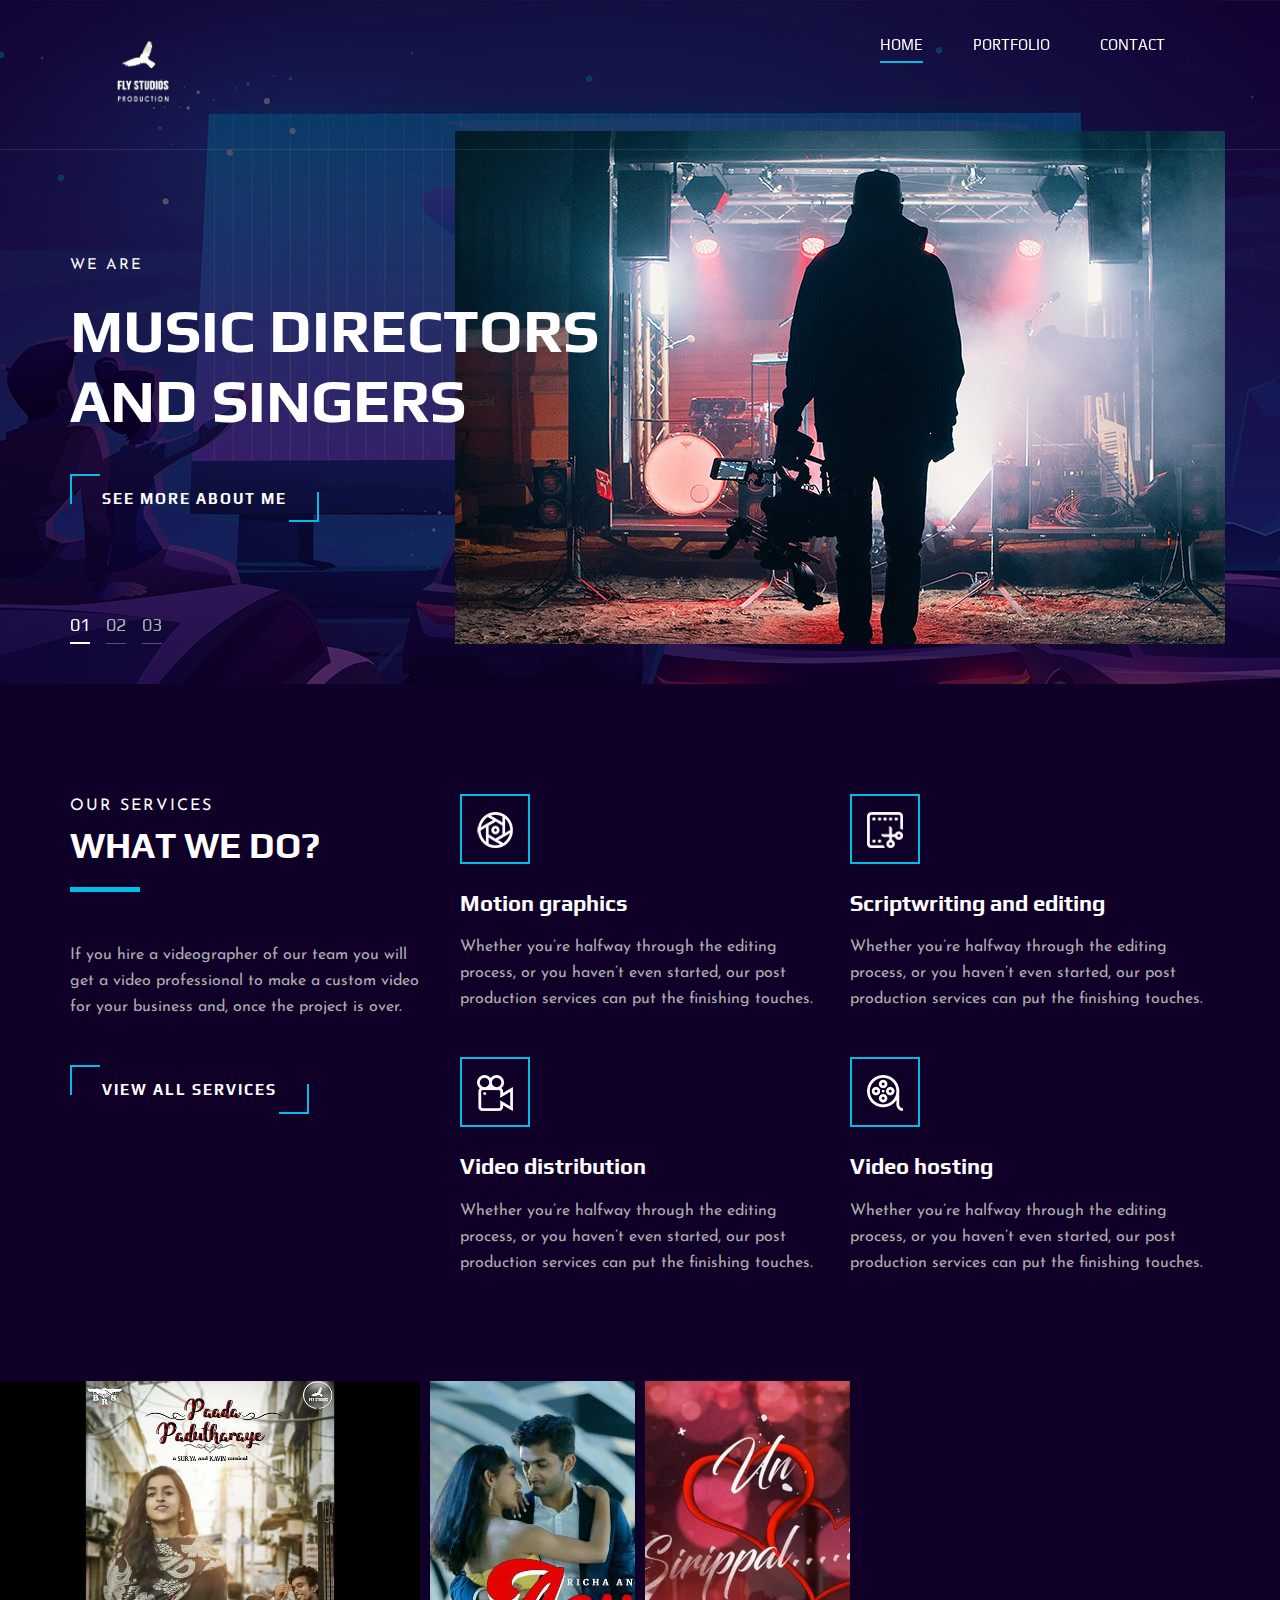
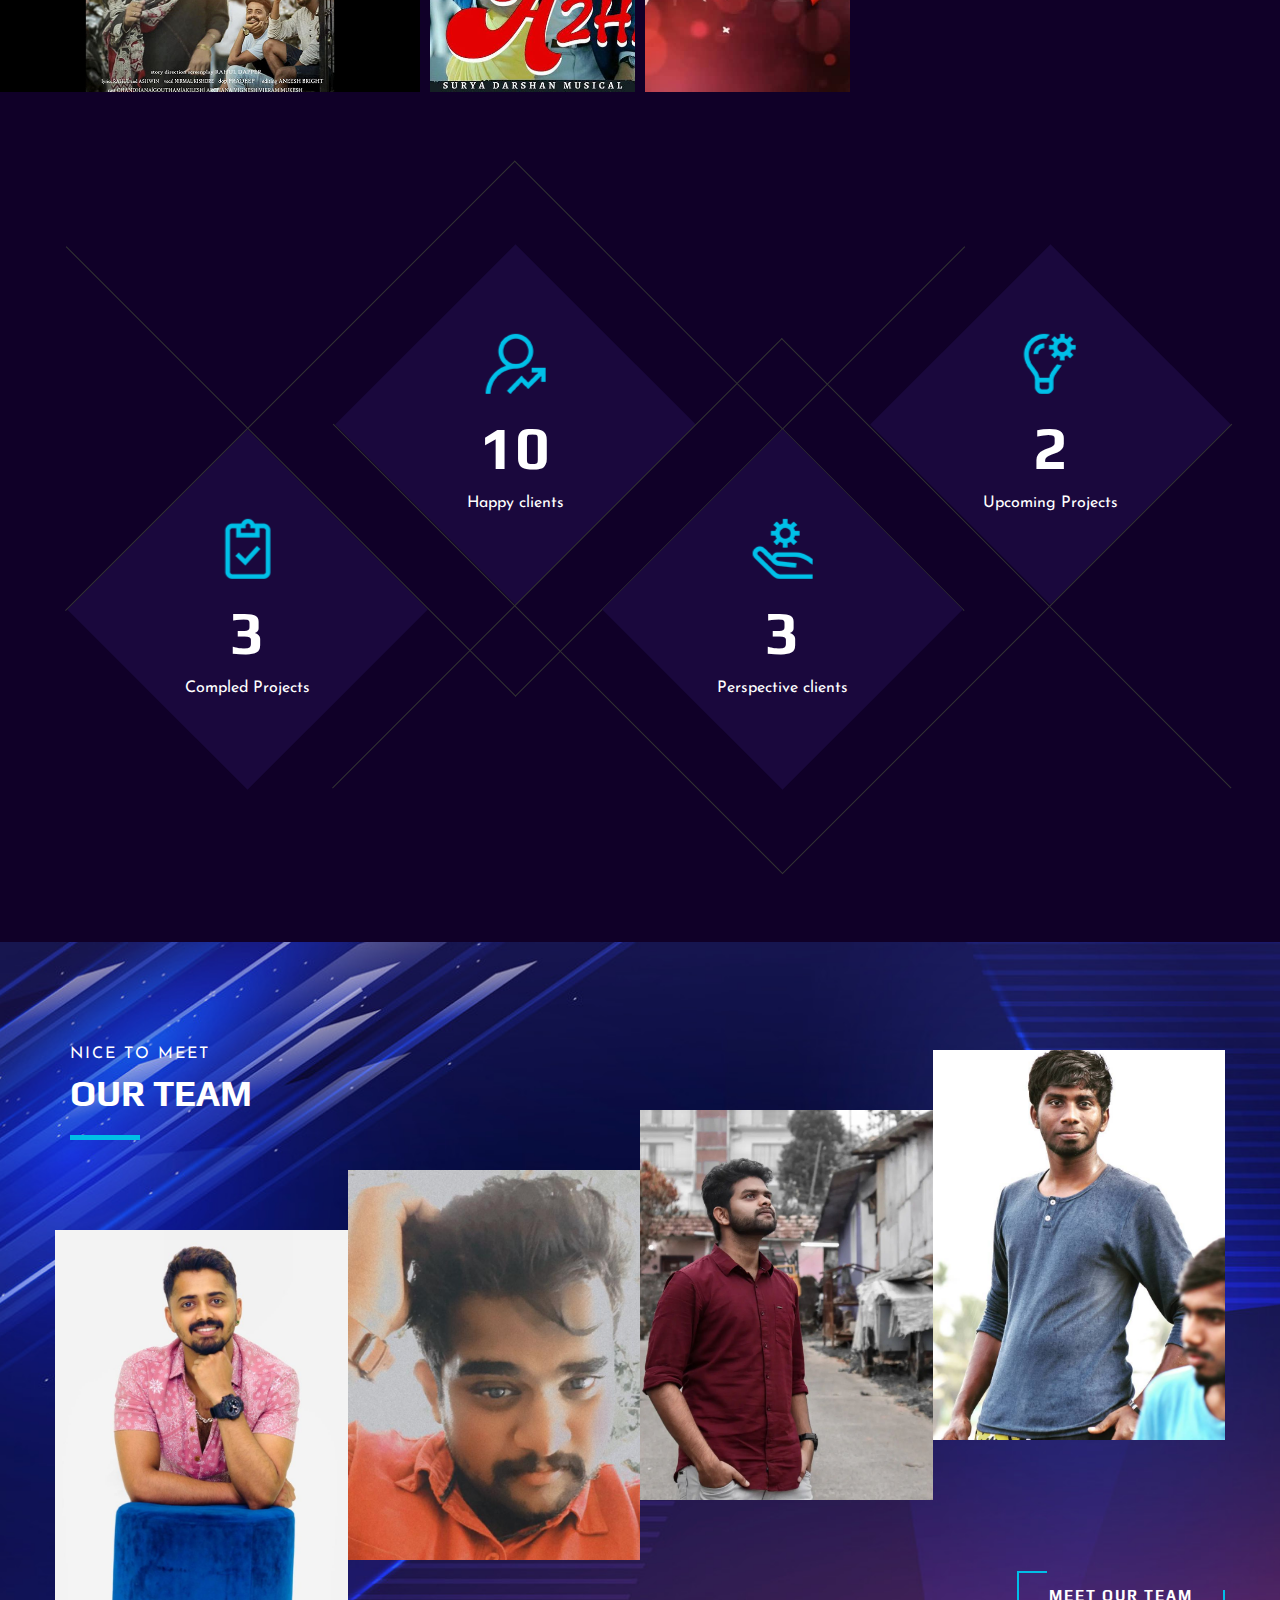
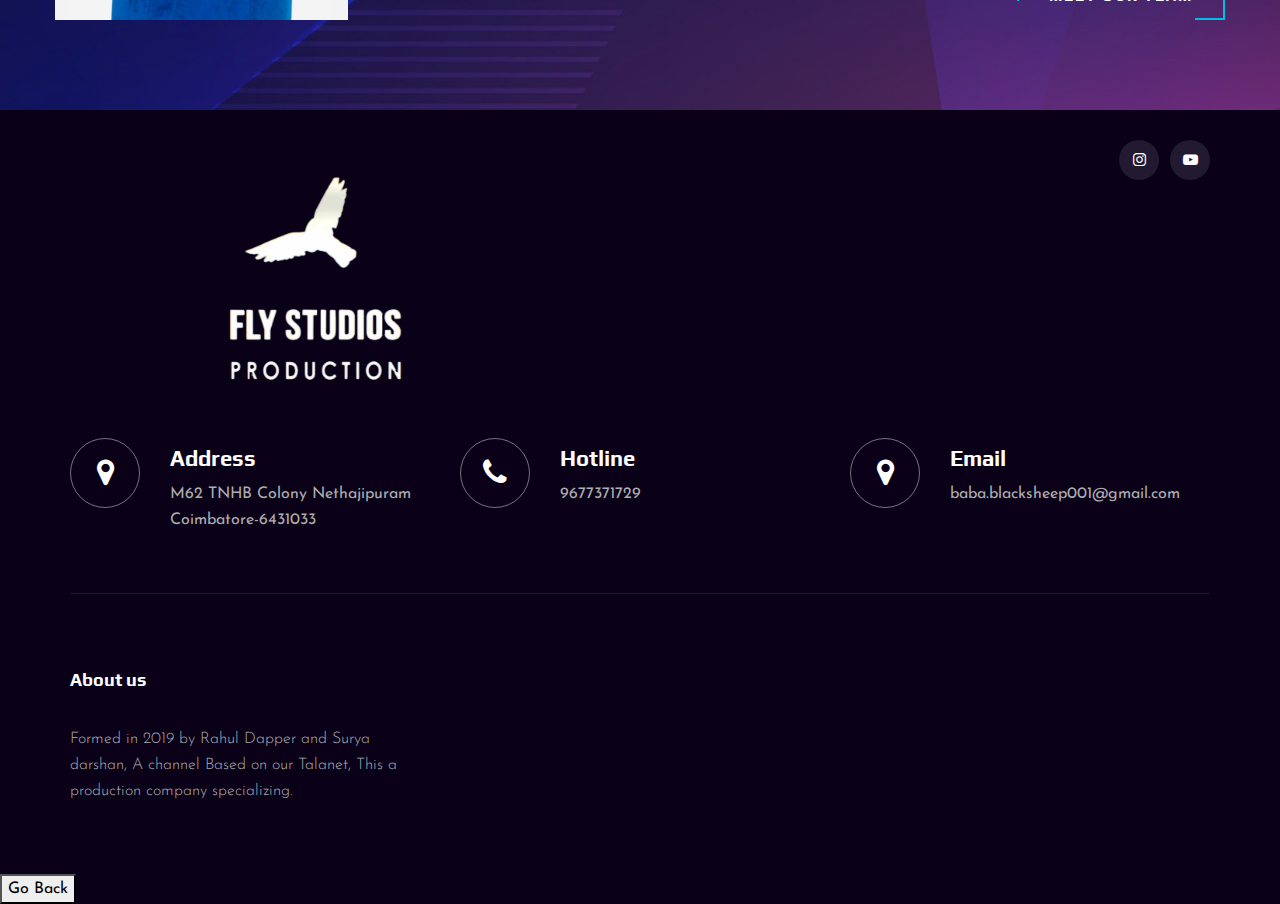
<file: project/Flystuidos-webpage2/index.html>
<!DOCTYPE html>
<html lang="zxx">

<head>
    <meta charset="UTF-8">
    <meta name="description" content="Videograph Template">
    <meta name="keywords" content="Videograph, unica, creative, html">
    <meta name="viewport" content="width=device-width, initial-scale=1.0">
    <meta http-equiv="X-UA-Compatible" content="ie=edge">
    <title>flystudios__ Profile</title>
    <link href="https://fonts.googleapis.com/css2?family=Play:wght@400;700&display=swap" rel="stylesheet">
    <link href="https://fonts.googleapis.com/css2?family=Josefin+Sans:wght@300;400;500;600;700&display=swap"
        rel="stylesheet">
    <link rel="stylesheet" href="css/bootstrap.min.css" type="text/css">
    <link rel="stylesheet" href="css/font-awesome.min.css" type="text/css">
    <link rel="stylesheet" href="css/elegant-icons.css" type="text/css">
    <link rel="stylesheet" href="css/owl.carousel.min.css" type="text/css">
    <link rel="stylesheet" href="css/magnific-popup.css" type="text/css">
    <link rel="stylesheet" href="css/slicknav.min.css" type="text/css">
    <link rel="stylesheet" href="css/style.css" type="text/css">
</head>
<body>
    <div id="preloder">
        <div class="loader"></div>
    </div>
    <header class="header">
        <div class="container">
            <div class="row">
                <div class="col-lg-2">
                    <div class="header__logo">
                        <a href="./index.html"><img src="img/logo.png" alt=""></a>
                    </div>
                </div>
                <div class="col-lg-10">
                    <div class="header__nav__option">
                        <nav class="header__nav__menu mobile-menu">
                            <ul>
                                <li class="active"><a href="./index.html">Home</a></li>
                                <li><a href="./portfolio.html">Portfolio</a></li>    
                                <li><a href="./contact.html">Contact</a></li>
                            </ul>
                        </nav>
                    </div>
                </div>
            </div>
            <div id="mobile-menu-wrap"></div>
        </div>
    </header>
    <section class="hero">
        <div class="hero__slider owl-carousel">
            <div class="hero__item set-bg" data-setbg="img/hero/hero-1.jpg">
                <div class="container">
                    <div class="row">
                        <div class="col-lg-6">
                            <div class="hero__text">
                                <span>We ARE</span>
                                <h2> Music Directors and Singers</h2>
                                <a href="#" class="primary-btn">See more about me</a>
                            </div>
                        </div>
                    </div>
                </div>
            </div>
            <div class="hero__item set-bg" data-setbg="img/hero/hero-1.jpg">
                <div class="container">
                    <div class="row">
                        <div class="col-lg-6">
                            <div class="hero__text">
                                <span>We Have</span>
                                <h2>Directors</h2>
                                <a href="#" class="primary-btn">See more about us</a>
                            </div>
                        </div>
                    </div>
                </div>
            </div>
            <div class="hero__item set-bg" data-setbg="img/hero/hero-1.jpg">
                <div class="container">
                    <div class="row">
                        <div class="col-lg-6">
                            <div class="hero__text">
                                <span>We Have</span>
                                <h2>Video Editors And Colorists</h2>
                                <a href="#" class="primary-btn">See more about us</a>
                            </div>
                        </div>
                    </div>
                </div>
            </div>
        </div>
    </section>
    <section class="services spad">
        <div class="container">
            <div class="row">
                <div class="col-lg-4">
                    <div class="services__title">
                        <div class="section-title">
                            <span>Our services</span>
                            <h2>What We do?</h2>
                        </div>
                        <p>If you hire a videographer of our team you will get a video professional to make a custom
                            video for your business and, once the project is over.</p>
                        <a href="#" class="primary-btn">View all services</a>
                    </div>
                </div>
                <div class="col-lg-8">
                    <div class="row">
                        <div class="col-lg-6 col-md-6 col-sm-6">
                            <div class="services__item">
                                <div class="services__item__icon">
                                    <img src="img/icons/si-1.png" alt="">
                                </div>
                                <h4>Motion graphics</h4>
                                <p>Whether you’re halfway through the editing process, or you haven’t even started, our
                                    post production services can put the finishing touches.</p>
                            </div>
                        </div>
                        <div class="col-lg-6 col-md-6 col-sm-6">
                            <div class="services__item">
                                <div class="services__item__icon">
                                    <img src="img/icons/si-2.png" alt="">
                                </div>
                                <h4>Scriptwriting and editing</h4>
                                <p>Whether you’re halfway through the editing process, or you haven’t even started, our
                                    post production services can put the finishing touches.</p>
                            </div>
                        </div>
                        <div class="col-lg-6 col-md-6 col-sm-6">
                            <div class="services__item">
                                <div class="services__item__icon">
                                    <img src="img/icons/si-3.png" alt="">
                                </div>
                                <h4>Video distribution</h4>
                                <p>Whether you’re halfway through the editing process, or you haven’t even started, our
                                    post production services can put the finishing touches.</p>
                            </div>
                        </div>
                        <div class="col-lg-6 col-md-6 col-sm-6">
                            <div class="services__item">
                                <div class="services__item__icon">
                                    <img src="img/icons/si-4.png" alt="">
                                </div>
                                <h4>Video hosting</h4>
                                <p>Whether you’re halfway through the editing process, or you haven’t even started, our
                                    post production services can put the finishing touches.</p>
                            </div>
                        </div>
                    </div>
                </div>
            </div>
        </div>
    </section>
    <section class="work">
        <div class="work__gallery">
            <div class="grid-sizer"></div>
            <div class="work__item wide__item set-bg" data-setbg="img/work/work-1.jpg">
                <div class="work__item__hover">
                    <a href="https://youtu.be/jPZtGeld4j8" class="text-uppercase">Paada Padutharaye</a>
                </div>

            </div>
            <div class="work__item small__item set-bg" data-setbg="img/work/work-2.jpg">
                <div class="work__item__hover">
                    <a href="https://www.youtube.com/watch?v=rr9PEuJ-w5E" class="text-uppercase">ADI AZHAGE</a>
                </div>                
            </div>
            <div class="work__item small__item set-bg" data-setbg="img/work/work-3.jpg">
                <div class="work__item__hover">
             <a href="https://youtu.be/pVV9vW041nc" class="text-uppercase">Un Sirippal..</a>
             </div>
            </div>
        </div>
    </section>

    <section class="counter">
        <div class="container">
            <div class="counter__content">
                <div class="row">
                    <div class="col-lg-3 col-md-6 col-sm-6">
                        <div class="counter__item">
                            <div class="counter__item__text">
                                <img src="img/icons/ci-1.png" alt="">
                                <h2 class="counter_num">30</h2>
                                <p>Compled Projects</p>
                            </div>
                        </div>
                    </div>
                    <div class="col-lg-3 col-md-6 col-sm-6">
                        <div class="counter__item second__item">
                            <div class="counter__item__text">
                                <img src="img/icons/ci-2.png" alt="">
                                <h2 class="counter_num">100</h2>
                                <p>Happy clients</p>
                            </div>
                        </div>
                    </div>
                    <div class="col-lg-3 col-md-6 col-sm-6">
                        <div class="counter__item third__item">
                            <div class="counter__item__text">
                                <img src="img/icons/ci-3.png" alt="">
                                <h2 class="counter_num">30</h2>
                                <p>Perspective clients</p>
                            </div>
                        </div>
                    </div>
                    <div class="col-lg-3 col-md-6 col-sm-6">
                        <div class="counter__item four__item">
                            <div class="counter__item__text">
                                <img src="img/icons/ci-4.png" alt="">
                                <h2 class="counter_num">20</h2>
                                <p>Upcoming Projects</p>
                            </div>
                        </div>
                    </div>
                </div>
            </div>
        </div>
    </section>
    <section class="team spad set-bg" data-setbg="img/team-bg.jpg">
        <div class="container">
            <div class="row">
                <div class="col-lg-12">
                    <div class="section-title team__title">
                        <span>Nice to meet</span>
                        <h2>OUR Team</h2>
                    </div>
                </div>
            </div>
            <div class="row">
                <div class="col-lg-3 col-md-6 col-sm-6 p-0">
                    <div class="team__item set-bg" data-setbg="img/team/team-1.jpg">
                        <div class="team__item__text">
                            <h4>Rahul Dapper</h4>
                            <p>Senior Mentor</p>
 
                        </div>
                    </div>
                </div>
                <div class="col-lg-3 col-md-6 col-sm-6 p-0">
                    <div class="team__item team__item--second set-bg" data-setbg="img/team/team-2.jpg">
                        <div class="team__item__text">
                            <h4>Surya Darshan</h4>
                            <p>Jr Mentor And Music Director</p>
                        </div>
                    </div>
                </div>
                <div class="col-lg-3 col-md-6 col-sm-6 p-0">
                    <div class="team__item team__item--third set-bg" data-setbg="img/team/team-3.png">
                        <div class="team__item__text">
                            <h4>Noful</h4>
                            <p>Music Director and Editor</p>
                        </div>
                    </div>
                </div>
                <div class="col-lg-3 col-md-6 col-sm-6 p-0">
                    <div class="team__item team__item--four set-bg" data-setbg="img/team/team-4.jpg">
                        <div class="team__item__text">
                            <h4>Nirmal Kishore</h4>
                            <p>Singer</p>
                        </div>
                    </div>
                </div>
                <div class="col-lg-12 p-0">
                    <div class="team__btn">
                        <a href="#" class="primary-btn">Meet Our Team</a>
                    </div>
                </div>
            </div>
        </div>
    </section>
    <footer class="footer">
        <div class="container">
            <div class="footer__top">
                <div class="row">
                    <div class="col-lg-6 col-md-6">
                        <div class="footer__top__logo">
                            <a href="#"><img src="img/logo.png" alt=""></a>
                        </div>
                    </div>
                    <div class="col-lg-6 col-md-6">
                        <div class="footer__top__social">
                            <a href="https://www.instagram.com/flystudios__/"><i class="fa fa-instagram"></i></a>
                            <a href="https://www.youtube.com/@FLYSTUDIOSFORYOU/featured"><i class="fa fa-youtube-play"></i></a>
                        </div>
                    </div>
                </div>
                <div class="row">
                    <div class="col-lg-4 col-md-6 col-md-6 col-md-3">
                        <div class="contact__widget__item">
                            <div class="contact__widget__item__icon">
                                <i class="fa fa-map-marker"></i>
                            </div>
                            <div class="contact__widget__item__text">
                                <h4>Address</h4>
                                <p>M62 TNHB Colony Nethajipuram Coimbatore-6431033</p>
                            </div>
                        </div>
                    </div>
                    <div class="col-lg-4 col-md-6 col-md-6 col-md-3">
                        <div class="contact__widget__item">
                            <div class="contact__widget__item__icon">
                                <i class="fa fa-phone"></i>
                            </div>
                            <div class="contact__widget__item__text">
                                <h4>Hotline</h4>
                                <p>9677371729</p>
                            </div>
                        </div>
                    </div>
                    <div class="col-lg-4 col-md-6 col-md-6 col-md-3">
                        <div class="contact__widget__item">
                            <div class="contact__widget__item__icon">
                                <i class="fa fa-map-marker"></i>
                            </div>
                            <div class="contact__widget__item__text">
                                <h4>Email</h4>
                                <p>baba.blacksheep001@gmail.com</p>
                            </div>
                        </div>
                    </div>
                </div>
            </div>

            <div class="footer__option">
                <div class="row">
                    <div class="col-lg-4 col-md-6 col-sm-6">
                        <div class="footer__option__item">
                            <h5>About us</h5>
                            <p>Formed in 2019 by Rahul Dapper and Surya darshan, A channel Based on our Talanet, This a
                                production company specializing.</p>
                        </div>
                    </div>
                </div>
            </div>        
        </div>
		<div>
<button onclick="history.back()">Go Back</button>
	</div>
    </footer>
	
    <script src="js/jquery-3.3.1.min.js"></script>
    <script src="js/bootstrap.min.js"></script>
    <script src="js/jquery.magnific-popup.min.js"></script>
    <script src="js/mixitup.min.js"></script>
    <script src="js/masonry.pkgd.min.js"></script>
    <script src="js/jquery.slicknav.js"></script>
    <script src="js/owl.carousel.min.js"></script>
    <script src="js/main.js"></script>
</body>

</html>
</file>
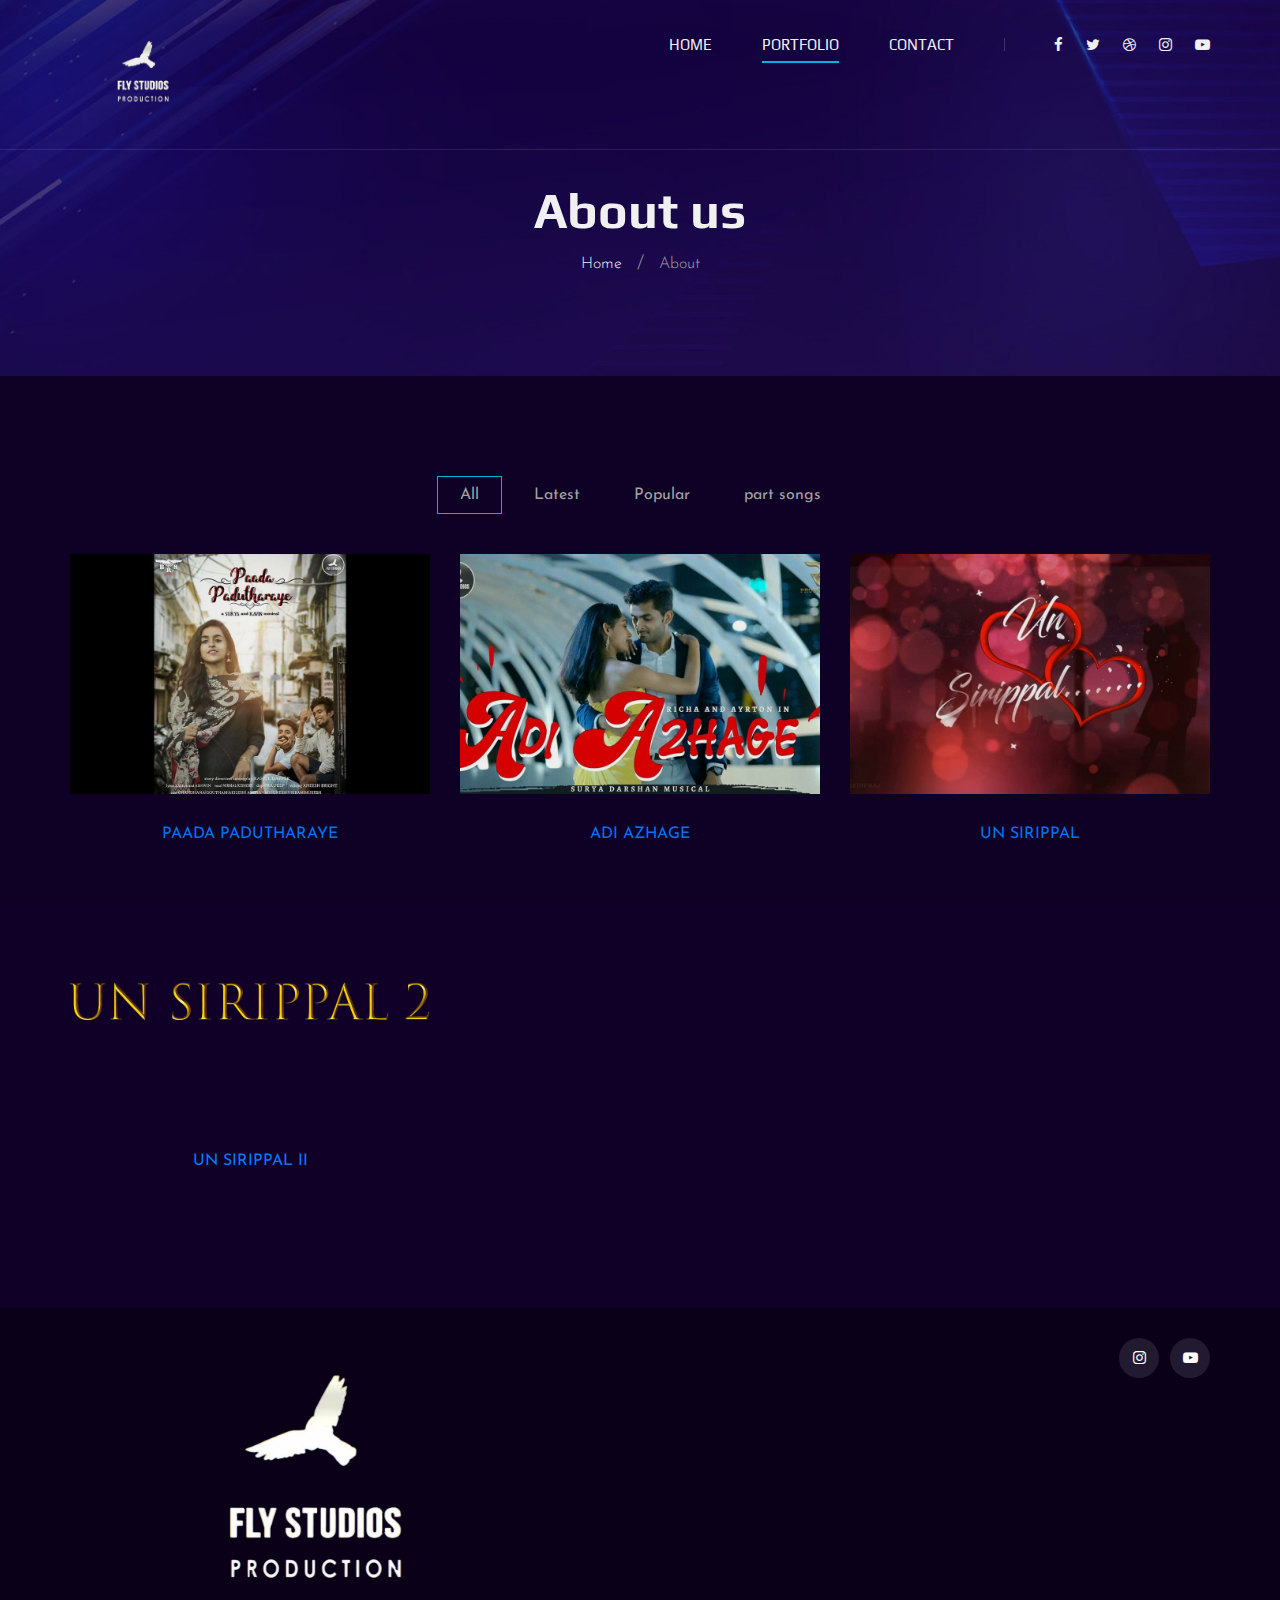
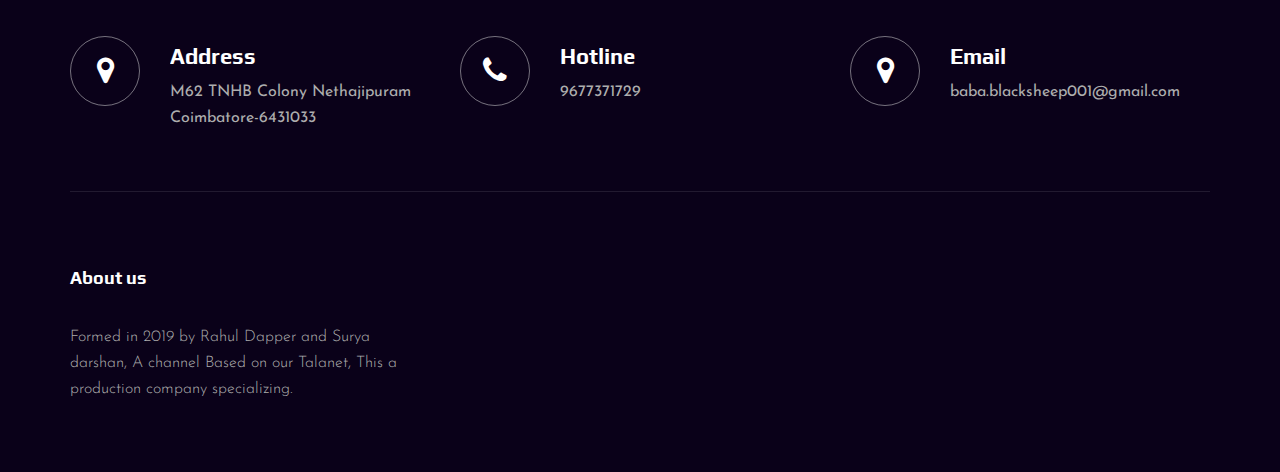
<file: project/Flystuidos-webpage2/portfolio.html>
<!DOCTYPE html>
<html lang="zxx">

<head>
    <meta charset="UTF-8">
    <meta name="description" content="Videograph Template">
    <meta name="keywords" content="Videograph, unica, creative, html">
    <meta name="viewport" content="width=device-width, initial-scale=1.0">
    <meta http-equiv="X-UA-Compatible" content="ie=edge">
    <title>flystudios Profile</title>


    <link href="https://fonts.googleapis.com/css2?family=Play:wght@400;700&display=swap" rel="stylesheet">
    <link href="https://fonts.googleapis.com/css2?family=Josefin+Sans:wght@300;400;500;600;700&display=swap"
        rel="stylesheet">


    <link rel="stylesheet" href="css/bootstrap.min.css" type="text/css">
    <link rel="stylesheet" href="css/font-awesome.min.css" type="text/css">
    <link rel="stylesheet" href="css/elegant-icons.css" type="text/css">
    <link rel="stylesheet" href="css/owl.carousel.min.css" type="text/css">
    <link rel="stylesheet" href="css/magnific-popup.css" type="text/css">
    <link rel="stylesheet" href="css/slicknav.min.css" type="text/css">
    <link rel="stylesheet" href="css/style.css" type="text/css">
</head>

<body>
 <div id="preloder">
        <div class="loader"></div>
    </div>


    <header class="header">
        <div class="container">
            <div class="row">
                <div class="col-lg-2">
                    <div class="header__logo">
                        <a href="./index.html"><img src="img/logo.png" alt=""></a>
                    </div>
                </div>
                <div class="col-lg-10">
                    <div class="header__nav__option">
                        <nav class="header__nav__menu mobile-menu">
                            <ul>
                                <li><a href="./index.html">Home</a></li>
                                <li class="active"><a href="./portfolio.html">Portfolio</a></li>
                                <li><a href="./contact.html">Contact</a></li>
                            </ul>
                        </nav>
                        <div class="header__nav__social">
                            <a href="#"><i class="fa fa-facebook"></i></a>
                            <a href="#"><i class="fa fa-twitter"></i></a>
                            <a href="#"><i class="fa fa-dribbble"></i></a>
                            <a href="#"><i class="fa fa-instagram"></i></a>
                            <a href="#"><i class="fa fa-youtube-play"></i></a>
                        </div>
                    </div>
                </div>
            </div>
            <div id="mobile-menu-wrap"></div>
        </div>
    </header>
    <div class="breadcrumb-option spad set-bg" data-setbg="img/breadcrumb-bg.jpg">
        <div class="container">
            <div class="row">
                <div class="col-lg-12 text-center">
                    <div class="breadcrumb__text">
                        <h2>About us</h2>
                        <div class="breadcrumb__links">
                            <a href="#">Home</a>
                            <span>About</span>
                        </div>
                    </div>
                </div>
            </div>
        </div>
    </div>
    <section class="portfolio spad">
        <div class="container">
            <div class="row">
                <div class="col-lg-12">
                    <ul class="portfolio__filter">
                        <li class="active" data-filter="*">All</li>
                        <li data-filter=".Latest">Latest</li>
                        <li data-filter=".Popular">Popular</li>
                        <li data-filter=".parts">part songs</li>
                    </ul>
                </div>
            </div>
            <div class="row portfolio__gallery">
                <div class="col-lg-4 col-md-6 col-sm-6 mix Popular">
                    <div class="portfolio__item">
                        <div class="portfolio__item__video set-bg" data-setbg="img/portfolio/portfolio-1.jpg">
                        </div>
                        <div class="portfolio__item__text">
                            <a href="https://youtu.be/jPZtGeld4j8" class="text-uppercase">Paada Padutharaye</a>
                        </div>
                    </div>
                </div>
                <div class="col-lg-4 col-md-6 col-sm-6 mix Latest">
                    <div class="portfolio__item">
                        <div class="portfolio__item__video set-bg" data-setbg="img/portfolio/portfolio-2.jpg">
                        </div>
                        <div class="portfolio__item__text">
                            <a href="https://youtu.be/rr9PEuJ-w5E" class="text-uppercase">ADI AZHAGE</a>
                        </div>
                    </div>
                </div>
                <div class="col-lg-4 col-md-6 col-sm-6 mix parts">
                    <div class="portfolio__item">
                        <div class="portfolio__item__video set-bg" data-setbg="img/portfolio/portfolio-3.jpg">
                        </div>
                        <div class="portfolio__item__text">
                            <a href="https://youtu.be/pVV9vW041nc" class="text-uppercase">Un Sirippal</a>
                            </ul>
                        </div>
                    </div>
                </div>
                <div class="col-lg-4 col-md-6 col-sm-6 mix parts">
                    <div class="portfolio__item">
                        <div class="portfolio__item__video set-bg" data-setbg="img/portfolio/portfolio-4.png">
                        </div>
                        <div class="portfolio__item__text">
                            <a href="https://youtu.be/xmFW5S33b8o" class="text-uppercase">Un Sirippal II</a>
                        </div>
                    </div>
                </div>
        </div>
    </section>
    <footer class="footer">
        <div class="container">
            <div class="footer__top">
                <div class="row">
                    <div class="col-lg-6 col-md-6">
                        <div class="footer__top__logo">
                            <a href="#"><img src="img/logo.png" alt=""></a>
                        </div>
                    </div>
                    <div class="col-lg-6 col-md-6">
                        <div class="footer__top__social">
                            <a href="https://www.instagram.com/flystudios__/"><i class="fa fa-instagram"></i></a>
                            <a href="https://www.youtube.com/@FLYSTUDIOSFORYOU/featured"><i class="fa fa-youtube-play"></i></a>
                        </div>
                    </div>
                </div>
                <div class="row">
                    <div class="col-lg-4 col-md-6 col-md-6 col-md-3">
                        <div class="contact__widget__item">
                            <div class="contact__widget__item__icon">
                                <i class="fa fa-map-marker"></i>
                            </div>
                            <div class="contact__widget__item__text">
                                <h4>Address</h4>
                                <p>M62 TNHB Colony Nethajipuram Coimbatore-6431033</p>
                            </div>
                        </div>
                    </div>
                    <div class="col-lg-4 col-md-6 col-md-6 col-md-3">
                        <div class="contact__widget__item">
                            <div class="contact__widget__item__icon">
                                <i class="fa fa-phone"></i>
                            </div>
                            <div class="contact__widget__item__text">
                                <h4>Hotline</h4>
                                <p>9677371729</p>
                            </div>
                        </div>
                    </div>
                    <div class="col-lg-4 col-md-6 col-md-6 col-md-3">
                        <div class="contact__widget__item">
                            <div class="contact__widget__item__icon">
                                <i class="fa fa-map-marker"></i>
                            </div>
                            <div class="contact__widget__item__text">
                                <h4>Email</h4>
                                <p>baba.blacksheep001@gmail.com</p>
                            </div>
                        </div>
                    </div>
                </div>
            </div>
            <div class="footer__option">
                <div class="row">
                    <div class="col-lg-4 col-md-6 col-sm-6">
                        <div class="footer__option__item">
                            <h5>About us</h5>
                            <p>Formed in 2019 by Rahul Dapper and Surya darshan, A channel Based on our Talanet, This a
                                production company specializing.</p>
                        </div>
                    </div>
                </div>
            </div>        
        </div>

    </footer>
    <script src="js/jquery-3.3.1.min.js"></script>
    <script src="js/bootstrap.min.js"></script>
    <script src="js/jquery.magnific-popup.min.js"></script>
    <script src="js/mixitup.min.js"></script>
    <script src="js/masonry.pkgd.min.js"></script>
    <script src="js/jquery.slicknav.js"></script>
    <script src="js/owl.carousel.min.js"></script>
    <script src="js/main.js"></script>
</body>

</html>
</file>
<file: project/Flystuidos-webpage2/css/elegant-icons.css>
@font-face {
	font-family: 'ElegantIcons';
	src:url('../fonts/ElegantIcons.eot');
	src:url('../fonts/ElegantIcons.eot?#iefix') format('embedded-opentype'),
		url('../fonts/ElegantIcons.woff') format('woff'),
		url('../fonts/ElegantIcons.ttf') format('truetype'),
		url('../fonts/ElegantIcons.svg#ElegantIcons') format('svg');
	font-weight: normal;
	font-style: normal;
}

/* Use the following CSS code if you want to use data attributes for inserting your icons */
[data-icon]:before {
	font-family: 'ElegantIcons';
	content: attr(data-icon);
	speak: none;
	font-weight: normal;
	font-variant: normal;
	text-transform: none;
	line-height: 1;
	-webkit-font-smoothing: antialiased;
	-moz-osx-font-smoothing: grayscale;
}

/* Use the following CSS code if you want to have a class per icon */
/*
Instead of a list of all class selectors,
you can use the generic selector below, but it's slower:
[class*="your-class-prefix"] {
*/
.arrow_up, .arrow_down, .arrow_left, .arrow_right, .arrow_left-up, .arrow_right-up, .arrow_right-down, .arrow_left-down, .arrow-up-down, .arrow_up-down_alt, .arrow_left-right_alt, .arrow_left-right, .arrow_expand_alt2, .arrow_expand_alt, .arrow_condense, .arrow_expand, .arrow_move, .arrow_carrot-up, .arrow_carrot-down, .arrow_carrot-left, .arrow_carrot-right, .arrow_carrot-2up, .arrow_carrot-2down, .arrow_carrot-2left, .arrow_carrot-2right, .arrow_carrot-up_alt2, .arrow_carrot-down_alt2, .arrow_carrot-left_alt2, .arrow_carrot-right_alt2, .arrow_carrot-2up_alt2, .arrow_carrot-2down_alt2, .arrow_carrot-2left_alt2, .arrow_carrot-2right_alt2, .arrow_triangle-up, .arrow_triangle-down, .arrow_triangle-left, .arrow_triangle-right, .arrow_triangle-up_alt2, .arrow_triangle-down_alt2, .arrow_triangle-left_alt2, .arrow_triangle-right_alt2, .arrow_back, .icon_minus-06, .icon_plus, .icon_close, .icon_check, .icon_minus_alt2, .icon_plus_alt2, .icon_close_alt2, .icon_check_alt2, .icon_zoom-out_alt, .icon_zoom-in_alt, .icon_search, .icon_box-empty, .icon_box-selected, .icon_minus-box, .icon_plus-box, .icon_box-checked, .icon_circle-empty, .icon_circle-slelected, .icon_stop_alt2, .icon_stop, .icon_pause_alt2, .icon_pause, .icon_menu, .icon_menu-square_alt2, .icon_menu-circle_alt2, .icon_ul, .icon_ol, .icon_adjust-horiz, .icon_adjust-vert, .icon_document_alt, .icon_documents_alt, .icon_pencil, .icon_pencil-edit_alt, .icon_pencil-edit, .icon_folder-alt, .icon_folder-open_alt, .icon_folder-add_alt, .icon_info_alt, .icon_error-oct_alt, .icon_error-circle_alt, .icon_error-triangle_alt, .icon_question_alt2, .icon_question, .icon_comment_alt, .icon_chat_alt, .icon_vol-mute_alt, .icon_volume-low_alt, .icon_volume-high_alt, .icon_quotations, .icon_quotations_alt2, .icon_clock_alt, .icon_lock_alt, .icon_lock-open_alt, .icon_key_alt, .icon_cloud_alt, .icon_cloud-upload_alt, .icon_cloud-download_alt, .icon_image, .icon_images, .icon_lightbulb_alt, .icon_gift_alt, .icon_house_alt, .icon_genius, .icon_mobile, .icon_tablet, .icon_laptop, .icon_desktop, .icon_camera_alt, .icon_mail_alt, .icon_cone_alt, .icon_ribbon_alt, .icon_bag_alt, .icon_creditcard, .icon_cart_alt, .icon_paperclip, .icon_tag_alt, .icon_tags_alt, .icon_trash_alt, .icon_cursor_alt, .icon_mic_alt, .icon_compass_alt, .icon_pin_alt, .icon_pushpin_alt, .icon_map_alt, .icon_drawer_alt, .icon_toolbox_alt, .icon_book_alt, .icon_calendar, .icon_film, .icon_table, .icon_contacts_alt, .icon_headphones, .icon_lifesaver, .icon_piechart, .icon_refresh, .icon_link_alt, .icon_link, .icon_loading, .icon_blocked, .icon_archive_alt, .icon_heart_alt, .icon_star_alt, .icon_star-half_alt, .icon_star, .icon_star-half, .icon_tools, .icon_tool, .icon_cog, .icon_cogs, .arrow_up_alt, .arrow_down_alt, .arrow_left_alt, .arrow_right_alt, .arrow_left-up_alt, .arrow_right-up_alt, .arrow_right-down_alt, .arrow_left-down_alt, .arrow_condense_alt, .arrow_expand_alt3, .arrow_carrot_up_alt, .arrow_carrot-down_alt, .arrow_carrot-left_alt, .arrow_carrot-right_alt, .arrow_carrot-2up_alt, .arrow_carrot-2dwnn_alt, .arrow_carrot-2left_alt, .arrow_carrot-2right_alt, .arrow_triangle-up_alt, .arrow_triangle-down_alt, .arrow_triangle-left_alt, .arrow_triangle-right_alt, .icon_minus_alt, .icon_plus_alt, .icon_close_alt, .icon_check_alt, .icon_zoom-out, .icon_zoom-in, .icon_stop_alt, .icon_menu-square_alt, .icon_menu-circle_alt, .icon_document, .icon_documents, .icon_pencil_alt, .icon_folder, .icon_folder-open, .icon_folder-add, .icon_folder_upload, .icon_folder_download, .icon_info, .icon_error-circle, .icon_error-oct, .icon_error-triangle, .icon_question_alt, .icon_comment, .icon_chat, .icon_vol-mute, .icon_volume-low, .icon_volume-high, .icon_quotations_alt, .icon_clock, .icon_lock, .icon_lock-open, .icon_key, .icon_cloud, .icon_cloud-upload, .icon_cloud-download, .icon_lightbulb, .icon_gift, .icon_house, .icon_camera, .icon_mail, .icon_cone, .icon_ribbon, .icon_bag, .icon_cart, .icon_tag, .icon_tags, .icon_trash, .icon_cursor, .icon_mic, .icon_compass, .icon_pin, .icon_pushpin, .icon_map, .icon_drawer, .icon_toolbox, .icon_book, .icon_contacts, .icon_archive, .icon_heart, .icon_profile, .icon_group, .icon_grid-2x2, .icon_grid-3x3, .icon_music, .icon_pause_alt, .icon_phone, .icon_upload, .icon_download, .social_facebook, .social_twitter, .social_pinterest, .social_googleplus, .social_tumblr, .social_tumbleupon, .social_wordpress, .social_instagram, .social_dribbble, .social_vimeo, .social_linkedin, .social_rss, .social_deviantart, .social_share, .social_myspace, .social_skype, .social_youtube, .social_picassa, .social_googledrive, .social_flickr, .social_blogger, .social_spotify, .social_delicious, .social_facebook_circle, .social_twitter_circle, .social_pinterest_circle, .social_googleplus_circle, .social_tumblr_circle, .social_stumbleupon_circle, .social_wordpress_circle, .social_instagram_circle, .social_dribbble_circle, .social_vimeo_circle, .social_linkedin_circle, .social_rss_circle, .social_deviantart_circle, .social_share_circle, .social_myspace_circle, .social_skype_circle, .social_youtube_circle, .social_picassa_circle, .social_googledrive_alt2, .social_flickr_circle, .social_blogger_circle, .social_spotify_circle, .social_delicious_circle, .social_facebook_square, .social_twitter_square, .social_pinterest_square, .social_googleplus_square, .social_tumblr_square, .social_stumbleupon_square, .social_wordpress_square, .social_instagram_square, .social_dribbble_square, .social_vimeo_square, .social_linkedin_square, .social_rss_square, .social_deviantart_square, .social_share_square, .social_myspace_square, .social_skype_square, .social_youtube_square, .social_picassa_square, .social_googledrive_square, .social_flickr_square, .social_blogger_square, .social_spotify_square, .social_delicious_square, .icon_printer, .icon_calulator, .icon_building, .icon_floppy, .icon_drive, .icon_search-2, .icon_id, .icon_id-2, .icon_puzzle, .icon_like, .icon_dislike, .icon_mug, .icon_currency, .icon_wallet, .icon_pens, .icon_easel, .icon_flowchart, .icon_datareport, .icon_briefcase, .icon_shield, .icon_percent, .icon_globe, .icon_globe-2, .icon_target, .icon_hourglass, .icon_balance, .icon_rook, .icon_printer-alt, .icon_calculator_alt, .icon_building_alt, .icon_floppy_alt, .icon_drive_alt, .icon_search_alt, .icon_id_alt, .icon_id-2_alt, .icon_puzzle_alt, .icon_like_alt, .icon_dislike_alt, .icon_mug_alt, .icon_currency_alt, .icon_wallet_alt, .icon_pens_alt, .icon_easel_alt, .icon_flowchart_alt, .icon_datareport_alt, .icon_briefcase_alt, .icon_shield_alt, .icon_percent_alt, .icon_globe_alt, .icon_clipboard {
	font-family: 'ElegantIcons';
	speak: none;
	font-style: normal;
	font-weight: normal;
	font-variant: normal;
	text-transform: none;
	line-height: 1;
	-webkit-font-smoothing: antialiased;
}
.arrow_up:before {
	content: "\21";
}
.arrow_down:before {
	content: "\22";
}
.arrow_left:before {
	content: "\23";
}
.arrow_right:before {
	content: "\24";
}
.arrow_left-up:before {
	content: "\25";
}
.arrow_right-up:before {
	content: "\26";
}
.arrow_right-down:before {
	content: "\27";
}
.arrow_left-down:before {
	content: "\28";
}
.arrow-up-down:before {
	content: "\29";
}
.arrow_up-down_alt:before {
	content: "\2a";
}
.arrow_left-right_alt:before {
	content: "\2b";
}
.arrow_left-right:before {
	content: "\2c";
}
.arrow_expand_alt2:before {
	content: "\2d";
}
.arrow_expand_alt:before {
	content: "\2e";
}
.arrow_condense:before {
	content: "\2f";
}
.arrow_expand:before {
	content: "\30";
}
.arrow_move:before {
	content: "\31";
}
.arrow_carrot-up:before {
	content: "\32";
}
.arrow_carrot-down:before {
	content: "\33";
}
.arrow_carrot-left:before {
	content: "\34";
}
.arrow_carrot-right:before {
	content: "\35";
}
.arrow_carrot-2up:before {
	content: "\36";
}
.arrow_carrot-2down:before {
	content: "\37";
}
.arrow_carrot-2left:before {
	content: "\38";
}
.arrow_carrot-2right:before {
	content: "\39";
}
.arrow_carrot-up_alt2:before {
	content: "\3a";
}
.arrow_carrot-down_alt2:before {
	content: "\3b";
}
.arrow_carrot-left_alt2:before {
	content: "\3c";
}
.arrow_carrot-right_alt2:before {
	content: "\3d";
}
.arrow_carrot-2up_alt2:before {
	content: "\3e";
}
.arrow_carrot-2down_alt2:before {
	content: "\3f";
}
.arrow_carrot-2left_alt2:before {
	content: "\40";
}
.arrow_carrot-2right_alt2:before {
	content: "\41";
}
.arrow_triangle-up:before {
	content: "\42";
}
.arrow_triangle-down:before {
	content: "\43";
}
.arrow_triangle-left:before {
	content: "\44";
}
.arrow_triangle-right:before {
	content: "\45";
}
.arrow_triangle-up_alt2:before {
	content: "\46";
}
.arrow_triangle-down_alt2:before {
	content: "\47";
}
.arrow_triangle-left_alt2:before {
	content: "\48";
}
.arrow_triangle-right_alt2:before {
	content: "\49";
}
.arrow_back:before {
	content: "\4a";
}
.icon_minus-06:before {
	content: "\4b";
}
.icon_plus:before {
	content: "\4c";
}
.icon_close:before {
	content: "\4d";
}
.icon_check:before {
	content: "\4e";
}
.icon_minus_alt2:before {
	content: "\4f";
}
.icon_plus_alt2:before {
	content: "\50";
}
.icon_close_alt2:before {
	content: "\51";
}
.icon_check_alt2:before {
	content: "\52";
}
.icon_zoom-out_alt:before {
	content: "\53";
}
.icon_zoom-in_alt:before {
	content: "\54";
}
.icon_search:before {
	content: "\55";
}
.icon_box-empty:before {
	content: "\56";
}
.icon_box-selected:before {
	content: "\57";
}
.icon_minus-box:before {
	content: "\58";
}
.icon_plus-box:before {
	content: "\59";
}
.icon_box-checked:before {
	content: "\5a";
}
.icon_circle-empty:before {
	content: "\5b";
}
.icon_circle-slelected:before {
	content: "\5c";
}
.icon_stop_alt2:before {
	content: "\5d";
}
.icon_stop:before {
	content: "\5e";
}
.icon_pause_alt2:before {
	content: "\5f";
}
.icon_pause:before {
	content: "\60";
}
.icon_menu:before {
	content: "\61";
}
.icon_menu-square_alt2:before {
	content: "\62";
}
.icon_menu-circle_alt2:before {
	content: "\63";
}
.icon_ul:before {
	content: "\64";
}
.icon_ol:before {
	content: "\65";
}
.icon_adjust-horiz:before {
	content: "\66";
}
.icon_adjust-vert:before {
	content: "\67";
}
.icon_document_alt:before {
	content: "\68";
}
.icon_documents_alt:before {
	content: "\69";
}
.icon_pencil:before {
	content: "\6a";
}
.icon_pencil-edit_alt:before {
	content: "\6b";
}
.icon_pencil-edit:before {
	content: "\6c";
}
.icon_folder-alt:before {
	content: "\6d";
}
.icon_folder-open_alt:before {
	content: "\6e";
}
.icon_folder-add_alt:before {
	content: "\6f";
}
.icon_info_alt:before {
	content: "\70";
}
.icon_error-oct_alt:before {
	content: "\71";
}
.icon_error-circle_alt:before {
	content: "\72";
}
.icon_error-triangle_alt:before {
	content: "\73";
}
.icon_question_alt2:before {
	content: "\74";
}
.icon_question:before {
	content: "\75";
}
.icon_comment_alt:before {
	content: "\76";
}
.icon_chat_alt:before {
	content: "\77";
}
.icon_vol-mute_alt:before {
	content: "\78";
}
.icon_volume-low_alt:before {
	content: "\79";
}
.icon_volume-high_alt:before {
	content: "\7a";
}
.icon_quotations:before {
	content: "\7b";
}
.icon_quotations_alt2:before {
	content: "\7c";
}
.icon_clock_alt:before {
	content: "\7d";
}
.icon_lock_alt:before {
	content: "\7e";
}
.icon_lock-open_alt:before {
	content: "\e000";
}
.icon_key_alt:before {
	content: "\e001";
}
.icon_cloud_alt:before {
	content: "\e002";
}
.icon_cloud-upload_alt:before {
	content: "\e003";
}
.icon_cloud-download_alt:before {
	content: "\e004";
}
.icon_image:before {
	content: "\e005";
}
.icon_images:before {
	content: "\e006";
}
.icon_lightbulb_alt:before {
	content: "\e007";
}
.icon_gift_alt:before {
	content: "\e008";
}
.icon_house_alt:before {
	content: "\e009";
}
.icon_genius:before {
	content: "\e00a";
}
.icon_mobile:before {
	content: "\e00b";
}
.icon_tablet:before {
	content: "\e00c";
}
.icon_laptop:before {
	content: "\e00d";
}
.icon_desktop:before {
	content: "\e00e";
}
.icon_camera_alt:before {
	content: "\e00f";
}
.icon_mail_alt:before {
	content: "\e010";
}
.icon_cone_alt:before {
	content: "\e011";
}
.icon_ribbon_alt:before {
	content: "\e012";
}
.icon_bag_alt:before {
	content: "\e013";
}
.icon_creditcard:before {
	content: "\e014";
}
.icon_cart_alt:before {
	content: "\e015";
}
.icon_paperclip:before {
	content: "\e016";
}
.icon_tag_alt:before {
	content: "\e017";
}
.icon_tags_alt:before {
	content: "\e018";
}
.icon_trash_alt:before {
	content: "\e019";
}
.icon_cursor_alt:before {
	content: "\e01a";
}
.icon_mic_alt:before {
	content: "\e01b";
}
.icon_compass_alt:before {
	content: "\e01c";
}
.icon_pin_alt:before {
	content: "\e01d";
}
.icon_pushpin_alt:before {
	content: "\e01e";
}
.icon_map_alt:before {
	content: "\e01f";
}
.icon_drawer_alt:before {
	content: "\e020";
}
.icon_toolbox_alt:before {
	content: "\e021";
}
.icon_book_alt:before {
	content: "\e022";
}
.icon_calendar:before {
	content: "\e023";
}
.icon_film:before {
	content: "\e024";
}
.icon_table:before {
	content: "\e025";
}
.icon_contacts_alt:before {
	content: "\e026";
}
.icon_headphones:before {
	content: "\e027";
}
.icon_lifesaver:before {
	content: "\e028";
}
.icon_piechart:before {
	content: "\e029";
}
.icon_refresh:before {
	content: "\e02a";
}
.icon_link_alt:before {
	content: "\e02b";
}
.icon_link:before {
	content: "\e02c";
}
.icon_loading:before {
	content: "\e02d";
}
.icon_blocked:before {
	content: "\e02e";
}
.icon_archive_alt:before {
	content: "\e02f";
}
.icon_heart_alt:before {
	content: "\e030";
}
.icon_star_alt:before {
	content: "\e031";
}
.icon_star-half_alt:before {
	content: "\e032";
}
.icon_star:before {
	content: "\e033";
}
.icon_star-half:before {
	content: "\e034";
}
.icon_tools:before {
	content: "\e035";
}
.icon_tool:before {
	content: "\e036";
}
.icon_cog:before {
	content: "\e037";
}
.icon_cogs:before {
	content: "\e038";
}
.arrow_up_alt:before {
	content: "\e039";
}
.arrow_down_alt:before {
	content: "\e03a";
}
.arrow_left_alt:before {
	content: "\e03b";
}
.arrow_right_alt:before {
	content: "\e03c";
}
.arrow_left-up_alt:before {
	content: "\e03d";
}
.arrow_right-up_alt:before {
	content: "\e03e";
}
.arrow_right-down_alt:before {
	content: "\e03f";
}
.arrow_left-down_alt:before {
	content: "\e040";
}
.arrow_condense_alt:before {
	content: "\e041";
}
.arrow_expand_alt3:before {
	content: "\e042";
}
.arrow_carrot_up_alt:before {
	content: "\e043";
}
.arrow_carrot-down_alt:before {
	content: "\e044";
}
.arrow_carrot-left_alt:before {
	content: "\e045";
}
.arrow_carrot-right_alt:before {
	content: "\e046";
}
.arrow_carrot-2up_alt:before {
	content: "\e047";
}
.arrow_carrot-2dwnn_alt:before {
	content: "\e048";
}
.arrow_carrot-2left_alt:before {
	content: "\e049";
}
.arrow_carrot-2right_alt:before {
	content: "\e04a";
}
.arrow_triangle-up_alt:before {
	content: "\e04b";
}
.arrow_triangle-down_alt:before {
	content: "\e04c";
}
.arrow_triangle-left_alt:before {
	content: "\e04d";
}
.arrow_triangle-right_alt:before {
	content: "\e04e";
}
.icon_minus_alt:before {
	content: "\e04f";
}
.icon_plus_alt:before {
	content: "\e050";
}
.icon_close_alt:before {
	content: "\e051";
}
.icon_check_alt:before {
	content: "\e052";
}
.icon_zoom-out:before {
	content: "\e053";
}
.icon_zoom-in:before {
	content: "\e054";
}
.icon_stop_alt:before {
	content: "\e055";
}
.icon_menu-square_alt:before {
	content: "\e056";
}
.icon_menu-circle_alt:before {
	content: "\e057";
}
.icon_document:before {
	content: "\e058";
}
.icon_documents:before {
	content: "\e059";
}
.icon_pencil_alt:before {
	content: "\e05a";
}
.icon_folder:before {
	content: "\e05b";
}
.icon_folder-open:before {
	content: "\e05c";
}
.icon_folder-add:before {
	content: "\e05d";
}
.icon_folder_upload:before {
	content: "\e05e";
}
.icon_folder_download:before {
	content: "\e05f";
}
.icon_info:before {
	content: "\e060";
}
.icon_error-circle:before {
	content: "\e061";
}
.icon_error-oct:before {
	content: "\e062";
}
.icon_error-triangle:before {
	content: "\e063";
}
.icon_question_alt:before {
	content: "\e064";
}
.icon_comment:before {
	content: "\e065";
}
.icon_chat:before {
	content: "\e066";
}
.icon_vol-mute:before {
	content: "\e067";
}
.icon_volume-low:before {
	content: "\e068";
}
.icon_volume-high:before {
	content: "\e069";
}
.icon_quotations_alt:before {
	content: "\e06a";
}
.icon_clock:before {
	content: "\e06b";
}
.icon_lock:before {
	content: "\e06c";
}
.icon_lock-open:before {
	content: "\e06d";
}
.icon_key:before {
	content: "\e06e";
}
.icon_cloud:before {
	content: "\e06f";
}
.icon_cloud-upload:before {
	content: "\e070";
}
.icon_cloud-download:before {
	content: "\e071";
}
.icon_lightbulb:before {
	content: "\e072";
}
.icon_gift:before {
	content: "\e073";
}
.icon_house:before {
	content: "\e074";
}
.icon_camera:before {
	content: "\e075";
}
.icon_mail:before {
	content: "\e076";
}
.icon_cone:before {
	content: "\e077";
}
.icon_ribbon:before {
	content: "\e078";
}
.icon_bag:before {
	content: "\e079";
}
.icon_cart:before {
	content: "\e07a";
}
.icon_tag:before {
	content: "\e07b";
}
.icon_tags:before {
	content: "\e07c";
}
.icon_trash:before {
	content: "\e07d";
}
.icon_cursor:before {
	content: "\e07e";
}
.icon_mic:before {
	content: "\e07f";
}
.icon_compass:before {
	content: "\e080";
}
.icon_pin:before {
	content: "\e081";
}
.icon_pushpin:before {
	content: "\e082";
}
.icon_map:before {
	content: "\e083";
}
.icon_drawer:before {
	content: "\e084";
}
.icon_toolbox:before {
	content: "\e085";
}
.icon_book:before {
	content: "\e086";
}
.icon_contacts:before {
	content: "\e087";
}
.icon_archive:before {
	content: "\e088";
}
.icon_heart:before {
	content: "\e089";
}
.icon_profile:before {
	content: "\e08a";
}
.icon_group:before {
	content: "\e08b";
}
.icon_grid-2x2:before {
	content: "\e08c";
}
.icon_grid-3x3:before {
	content: "\e08d";
}
.icon_music:before {
	content: "\e08e";
}
.icon_pause_alt:before {
	content: "\e08f";
}
.icon_phone:before {
	content: "\e090";
}
.icon_upload:before {
	content: "\e091";
}
.icon_download:before {
	content: "\e092";
}
.social_facebook:before {
	content: "\e093";
}
.social_twitter:before {
	content: "\e094";
}
.social_pinterest:before {
	content: "\e095";
}
.social_googleplus:before {
	content: "\e096";
}
.social_tumblr:before {
	content: "\e097";
}
.social_tumbleupon:before {
	content: "\e098";
}
.social_wordpress:before {
	content: "\e099";
}
.social_instagram:before {
	content: "\e09a";
}
.social_dribbble:before {
	content: "\e09b";
}
.social_vimeo:before {
	content: "\e09c";
}
.social_linkedin:before {
	content: "\e09d";
}
.social_rss:before {
	content: "\e09e";
}
.social_deviantart:before {
	content: "\e09f";
}
.social_share:before {
	content: "\e0a0";
}
.social_myspace:before {
	content: "\e0a1";
}
.social_skype:before {
	content: "\e0a2";
}
.social_youtube:before {
	content: "\e0a3";
}
.social_picassa:before {
	content: "\e0a4";
}
.social_googledrive:before {
	content: "\e0a5";
}
.social_flickr:before {
	content: "\e0a6";
}
.social_blogger:before {
	content: "\e0a7";
}
.social_spotify:before {
	content: "\e0a8";
}
.social_delicious:before {
	content: "\e0a9";
}
.social_facebook_circle:before {
	content: "\e0aa";
}
.social_twitter_circle:before {
	content: "\e0ab";
}
.social_pinterest_circle:before {
	content: "\e0ac";
}
.social_googleplus_circle:before {
	content: "\e0ad";
}
.social_tumblr_circle:before {
	content: "\e0ae";
}
.social_stumbleupon_circle:before {
	content: "\e0af";
}
.social_wordpress_circle:before {
	content: "\e0b0";
}
.social_instagram_circle:before {
	content: "\e0b1";
}
.social_dribbble_circle:before {
	content: "\e0b2";
}
.social_vimeo_circle:before {
	content: "\e0b3";
}
.social_linkedin_circle:before {
	content: "\e0b4";
}
.social_rss_circle:before {
	content: "\e0b5";
}
.social_deviantart_circle:before {
	content: "\e0b6";
}
.social_share_circle:before {
	content: "\e0b7";
}
.social_myspace_circle:before {
	content: "\e0b8";
}
.social_skype_circle:before {
	content: "\e0b9";
}
.social_youtube_circle:before {
	content: "\e0ba";
}
.social_picassa_circle:before {
	content: "\e0bb";
}
.social_googledrive_alt2:before {
	content: "\e0bc";
}
.social_flickr_circle:before {
	content: "\e0bd";
}
.social_blogger_circle:before {
	content: "\e0be";
}
.social_spotify_circle:before {
	content: "\e0bf";
}
.social_delicious_circle:before {
	content: "\e0c0";
}
.social_facebook_square:before {
	content: "\e0c1";
}
.social_twitter_square:before {
	content: "\e0c2";
}
.social_pinterest_square:before {
	content: "\e0c3";
}
.social_googleplus_square:before {
	content: "\e0c4";
}
.social_tumblr_square:before {
	content: "\e0c5";
}
.social_stumbleupon_square:before {
	content: "\e0c6";
}
.social_wordpress_square:before {
	content: "\e0c7";
}
.social_instagram_square:before {
	content: "\e0c8";
}
.social_dribbble_square:before {
	content: "\e0c9";
}
.social_vimeo_square:before {
	content: "\e0ca";
}
.social_linkedin_square:before {
	content: "\e0cb";
}
.social_rss_square:before {
	content: "\e0cc";
}
.social_deviantart_square:before {
	content: "\e0cd";
}
.social_share_square:before {
	content: "\e0ce";
}
.social_myspace_square:before {
	content: "\e0cf";
}
.social_skype_square:before {
	content: "\e0d0";
}
.social_youtube_square:before {
	content: "\e0d1";
}
.social_picassa_square:before {
	content: "\e0d2";
}
.social_googledrive_square:before {
	content: "\e0d3";
}
.social_flickr_square:before {
	content: "\e0d4";
}
.social_blogger_square:before {
	content: "\e0d5";
}
.social_spotify_square:before {
	content: "\e0d6";
}
.social_delicious_square:before {
	content: "\e0d7";
}
.icon_printer:before {
	content: "\e103";
}
.icon_calulator:before {
	content: "\e0ee";
}
.icon_building:before {
	content: "\e0ef";
}
.icon_floppy:before {
	content: "\e0e8";
}
.icon_drive:before {
	content: "\e0ea";
}
.icon_search-2:before {
	content: "\e101";
}
.icon_id:before {
	content: "\e107";
}
.icon_id-2:before {
	content: "\e108";
}
.icon_puzzle:before {
	content: "\e102";
}
.icon_like:before {
	content: "\e106";
}
.icon_dislike:before {
	content: "\e0eb";
}
.icon_mug:before {
	content: "\e105";
}
.icon_currency:before {
	content: "\e0ed";
}
.icon_wallet:before {
	content: "\e100";
}
.icon_pens:before {
	content: "\e104";
}
.icon_easel:before {
	content: "\e0e9";
}
.icon_flowchart:before {
	content: "\e109";
}
.icon_datareport:before {
	content: "\e0ec";
}
.icon_briefcase:before {
	content: "\e0fe";
}
.icon_shield:before {
	content: "\e0f6";
}
.icon_percent:before {
	content: "\e0fb";
}
.icon_globe:before {
	content: "\e0e2";
}
.icon_globe-2:before {
	content: "\e0e3";
}
.icon_target:before {
	content: "\e0f5";
}
.icon_hourglass:before {
	content: "\e0e1";
}
.icon_balance:before {
	content: "\e0ff";
}
.icon_rook:before {
	content: "\e0f8";
}
.icon_printer-alt:before {
	content: "\e0fa";
}
.icon_calculator_alt:before {
	content: "\e0e7";
}
.icon_building_alt:before {
	content: "\e0fd";
}
.icon_floppy_alt:before {
	content: "\e0e4";
}
.icon_drive_alt:before {
	content: "\e0e5";
}
.icon_search_alt:before {
	content: "\e0f7";
}
.icon_id_alt:before {
	content: "\e0e0";
}
.icon_id-2_alt:before {
	content: "\e0fc";
}
.icon_puzzle_alt:before {
	content: "\e0f9";
}
.icon_like_alt:before {
	content: "\e0dd";
}
.icon_dislike_alt:before {
	content: "\e0f1";
}
.icon_mug_alt:before {
	content: "\e0dc";
}
.icon_currency_alt:before {
	content: "\e0f3";
}
.icon_wallet_alt:before {
	content: "\e0d8";
}
.icon_pens_alt:before {
	content: "\e0db";
}
.icon_easel_alt:before {
	content: "\e0f0";
}
.icon_flowchart_alt:before {
	content: "\e0df";
}
.icon_datareport_alt:before {
	content: "\e0f2";
}
.icon_briefcase_alt:before {
	content: "\e0f4";
}
.icon_shield_alt:before {
	content: "\e0d9";
}
.icon_percent_alt:before {
	content: "\e0da";
}
.icon_globe_alt:before {
	content: "\e0de";
}
.icon_clipboard:before {
	content: "\e0e6";
}


	.glyph {
		float: left;
		text-align: center;
		padding: .75em;
		margin: .4em 1.5em .75em 0;
		width: 6em;
text-shadow: none;
	}
        .glyph_big {
        font-size: 128px;
        color: #59c5dc;
        float: left;
        margin-right: 20px;
        }

        .glyph div { padding-bottom: 10px;}

	.glyph input {
		font-family: consolas, monospace;
		font-size: 12px;
		width: 100%;
		text-align: center;
		border: 0;
		box-shadow: 0 0 0 1px #ccc;
		padding: .2em;
                -moz-border-radius: 5px;
                -webkit-border-radius: 5px;
	}
	.centered {
		margin-left: auto;
		margin-right: auto;
	}
	.glyph .fs1 {
		font-size: 2em;
	}
</file>
<file: project/Flystuidos-webpage2/css/style.css>
/******************************************************************
  Template Name: Dreams
  Description: Dreams wedding template
  Author: Colorib
  Author URI: https://colorlib.com/
  Version: 1.0
  Created: Colorib
******************************************************************/
/*------------------------------------------------------------------
[Table of contents]

1.  Template default CSS
	1.1	Variables
	1.2	Mixins
	1.3	Flexbox
	1.4	Reset
2.  Helper Css
3.  Header Section
4.  Hero Section
5.  Services Section
6.  Counter Section
7.  Team Section
8.  Latest Section
9.  Contact
10.  Footer Style
-------------------------------------------------------------------*/
/*----------------------------------------*/
/* Template default CSS
/*----------------------------------------*/
html,
body {
  height: 100%;
  font-family: "Josefin Sans", sans-serif;
  -webkit-font-smoothing: antialiased;
}

h1,
h2,
h3,
h4,
h5,
h6 {
  margin: 0;
  color: #111111;
  font-weight: 400;
  font-family: "Play", sans-serif;
}

h1 {
  font-size: 70px;
}

h2 {
  font-size: 36px;
}

h3 {
  font-size: 30px;
}

h4 {
  font-size: 24px;
}

h5 {
  font-size: 18px;
}

h6 {
  font-size: 16px;
}

p {
  font-size: 16px;
  font-family: "Josefin Sans", sans-serif;
  color: #adadad;
  font-weight: 400;
  line-height: 26px;
  margin: 0 0 15px 0;
}

img {
  max-width: 100%;
}

input:focus,
select:focus,
button:focus,
textarea:focus {
  outline: none;
}

a:hover,
a:focus {
  text-decoration: none;
  outline: none;
  color: #fff;
}

ul,
ol {
  padding: 0;
  margin: 0;
}

/*---------------------
  Helper CSS
-----------------------*/
.section-title {
  margin-bottom: 50px;
}
.section-title.center-title {
  text-align: center;
}
.section-title.center-title h2:after {
  right: 0;
  margin: 0 auto;
}
.section-title span {
  color: #ffffff;
  display: block;
  font-size: 16px;
  letter-spacing: 2px;
  text-transform: uppercase;
  margin-bottom: 6px;
}
.section-title h2 {
  color: #ffffff;
  font-weight: 700;
  text-transform: uppercase;
  position: relative;
  padding-bottom: 25px;
}
.section-title h2:after {
  position: absolute;
  left: 0;
  bottom: 0;
  height: 5px;
  width: 70px;
  background: #00bfe7;
  content: "";
}

.set-bg {
  background-repeat: no-repeat;
  background-size: cover;
  background-position: top center;
}

.spad {
  padding-top: 100px;
  padding-bottom: 100px;
}

.text-white h1,
.text-white h2,
.text-white h3,
.text-white h4,
.text-white h5,
.text-white h6,
.text-white p,
.text-white span,
.text-white li,
.text-white a {
  color: #fff;
}

/* buttons */
.primary-btn {
  display: inline-block;
  font-size: 15px;
  font-family: "Play", sans-serif;
  font-weight: 700;
  padding: 14px 32px 12px;
  color: #ffffff;
  text-transform: uppercase;
  letter-spacing: 2px;
  position: relative;
  z-index: 1;
}
.primary-btn:hover:before {
  height: 100%;
  width: 100%;
}
.primary-btn:hover:after {
  height: 100%;
  width: 100%;
}
.primary-btn:before {
  position: absolute;
  left: 0;
  top: 0;
  height: 30px;
  width: 30px;
  border-left: 2px solid #00bfe7;
  border-top: 2px solid #00bfe7;
  content: "";
  z-index: -1;
  -webkit-transition: all, 0.7s;
  -o-transition: all, 0.7s;
  transition: all, 0.7s;
}
.primary-btn:after {
  position: absolute;
  right: 0;
  bottom: 0;
  height: 30px;
  width: 30px;
  border-right: 2px solid #00bfe7;
  border-bottom: 2px solid #00bfe7;
  content: "";
  z-index: -1;
  -webkit-transition: all, 0.7s;
  -o-transition: all, 0.7s;
  transition: all, 0.7s;
}

.site-btn {
  font-size: 15px;
  color: #ffffff;
  background: #00bfe7;
  font-family: "Play", sans-serif;
  font-weight: 700;
  border: none;
  display: inline-block;
  text-transform: uppercase;
  letter-spacing: 2px;
  padding: 14px 34px 12px;
  width: 100%;
}

/* Preloder */
#preloder {
  position: fixed;
  width: 100%;
  height: 100%;
  top: 0;
  left: 0;
  z-index: 999999;
  background: #000;
}

.loader {
  width: 40px;
  height: 40px;
  position: absolute;
  top: 50%;
  left: 50%;
  margin-top: -13px;
  margin-left: -13px;
  border-radius: 60px;
  animation: loader 0.8s linear infinite;
  -webkit-animation: loader 0.8s linear infinite;
}

@keyframes loader {
  0% {
    -webkit-transform: rotate(0deg);
    transform: rotate(0deg);
    border: 4px solid #f44336;
    border-left-color: transparent;
  }
  50% {
    -webkit-transform: rotate(180deg);
    transform: rotate(180deg);
    border: 4px solid #673ab7;
    border-left-color: transparent;
  }
  100% {
    -webkit-transform: rotate(360deg);
    transform: rotate(360deg);
    border: 4px solid #f44336;
    border-left-color: transparent;
  }
}
@-webkit-keyframes loader {
  0% {
    -webkit-transform: rotate(0deg);
    border: 4px solid #f44336;
    border-left-color: transparent;
  }
  50% {
    -webkit-transform: rotate(180deg);
    border: 4px solid #673ab7;
    border-left-color: transparent;
  }
  100% {
    -webkit-transform: rotate(360deg);
    border: 4px solid #f44336;
    border-left-color: transparent;
  }
}
/*---------------------
  Header
-----------------------*/
.header {
  position: absolute;
  left: 0;
  top: 0;
  width: 100%;
  background: transparent;
  border-bottom: 1px solid rgba(255, 255, 255, 0.1);
  z-index: 9;
}

.header__logo {
  padding: 30px 0;
}
.header__logo a {
  display: inline-block;
}

.header__nav__option {
  text-align: right;
  padding: 28px 0px;
}

.header__nav__menu {
  display: inline-block;
  margin-right: 45px;
}
.header__nav__menu ul li {
  list-style: none;
  display: inline-block;
  margin-right: 45px;
  position: relative;
}
.header__nav__menu ul li.active a:after {
  -webkit-transform: scale(1);
      -ms-transform: scale(1);
          transform: scale(1);
}
.header__nav__menu ul li:hover a:after {
  -webkit-transform: scale(1);
      -ms-transform: scale(1);
          transform: scale(1);
}
.header__nav__menu ul li:hover .dropdown {
  top: 34px;
  opacity: 1;
  visibility: visible;
}
.header__nav__menu ul li:last-child {
  margin-right: 0;
}
.header__nav__menu ul li .dropdown {
  position: absolute;
  left: 0;
  top: 60px;
  width: 140px;
  background: #ffffff;
  text-align: left;
  padding: 2px 0;
  z-index: 9;
  opacity: 0;
  visibility: hidden;
  -webkit-transition: all, 0.3s;
  -o-transition: all, 0.3s;
  transition: all, 0.3s;
}
.header__nav__menu ul li .dropdown li {
  display: block;
  margin-right: 0;
}
.header__nav__menu ul li .dropdown li a {
  font-size: 14px;
  color: #111111;
  padding: 8px 20px;
  text-transform: capitalize;
}
.header__nav__menu ul li .dropdown li a:after {
  display: none;
}
.header__nav__menu ul li a {
  font-size: 15px;
  font-family: "Play", sans-serif;
  color: #ffffff;
  display: block;
  text-transform: uppercase;
  position: relative;
  padding: 6px 0;
}
.header__nav__menu ul li a:after {
  position: absolute;
  left: 0;
  bottom: 0;
  width: 100%;
  height: 2px;
  background: #00bfe7;
  content: "";
  -webkit-transform: scale(0);
      -ms-transform: scale(0);
          transform: scale(0);
  -webkit-transition: all, 0.3s;
  -o-transition: all, 0.3s;
  transition: all, 0.3s;
}

.header__nav__social {
  display: inline-block;
  position: relative;
  padding-left: 50px;
}
.header__nav__social:before {
  position: absolute;
  left: 0;
  top: 4px;
  height: 13px;
  width: 1px;
  background: rgba(225, 225, 225, 0.2);
  content: "";
}
.header__nav__social a {
  color: #ffffff;
  font-size: 15px;
  margin-right: 18px;
}
.header__nav__social a:last-child {
  margin-right: 0;
}

.slicknav_menu {
  display: none;
}

/*---------------------
  Hero
-----------------------*/
.hero__slider.owl-carousel .owl-item.active .hero__text span {
  top: 0;
  opacity: 1;
}
.hero__slider.owl-carousel .owl-item.active .hero__text h2 {
  top: 0;
  opacity: 1;
}
.hero__slider.owl-carousel .owl-item.active .hero__text .primary-btn {
  top: 0;
  opacity: 1;
}
.hero__slider.owl-carousel .owl-dots {
  position: absolute;
  left: 0;
  right: 0;
  bottom: 45px;
  width: 100%;
  max-width: 1140px;
  margin: 0 auto;
}
.hero__slider.owl-carousel .owl-dots button {
  color: #adadad;
  font-size: 18px;
  font-family: "Play", sans-serif;
  margin-right: 16px;
  position: relative;
  display: inline-block;
}
.hero__slider.owl-carousel .owl-dots button.active {
  color: #ffffff;
}
.hero__slider.owl-carousel .owl-dots button.active:after {
  background: #ffffff;
  height: 2px;
}
.hero__slider.owl-carousel .owl-dots button:after {
  position: absolute;
  left: 0;
  bottom: -6px;
  width: 100%;
  height: 1px;
  background: rgba(255, 255, 255, 0.3);
  content: "";
}
.hero__slider.owl-carousel .owl-dots button:last-child {
  margin-right: 0;
}

.hero__item {
  height: 684px;
  padding-top: 255px;
}

.hero__text span {
  color: #ffffff;
  display: block;
  font-size: 15px;
  letter-spacing: 2px;
  text-transform: uppercase;
  margin-bottom: 18px;
  position: relative;
  top: 100px;
  opacity: 0;
  -webkit-transition: all, 0.3s;
  -o-transition: all, 0.3s;
  transition: all, 0.3s;
}
.hero__text h2 {
  color: #ffffff;
  font-size: 60px;
  font-weight: 700;
  line-height: 70px;
  text-transform: uppercase;
  margin-bottom: 38px;
  position: relative;
  top: 100px;
  opacity: 0;
  -webkit-transition: all, 0.5s;
  -o-transition: all, 0.5s;
  transition: all, 0.5s;
}
.hero__text .primary-btn {
  position: relative;
  top: 100px;
  opacity: 0;
  -webkit-transition: all, 0.7s;
  -o-transition: all, 0.7s;
  transition: all, 0.7s;
}

/*---------------------
  Work
-----------------------*/
.work {
  overflow: hidden;
  background: #100028;
}

.work__gallery {
  margin-right: -10px;
}

.work__item {
  height: 311px !important;
  width: calc(16.67% - 10px);
  margin-right: 10px;
  margin-bottom: 10px;
  float: left;
  position: relative;
  overflow: hidden;
  display: -webkit-box;
  display: -ms-flexbox;
  display: flex;
  -webkit-box-align: center;
      -ms-flex-align: center;
          align-items: center;
  -webkit-box-pack: center;
      -ms-flex-pack: center;
          justify-content: center;
}
.work__item:hover .work__item__hover {
  bottom: 0;
}
.work__item.large__item {
  height: 633px !important;
  width: calc(33.33% - 10px);
}
.work__item.wide__item {
  width: calc(33.33% - 10px);
  height: 311px !important;
}
.work__item .play-btn {
  display: inline-block;
  color: #ffffff;
  font-size: 20px;
  height: 50px;
  width: 50px;
  line-height: 50px;
  text-align: center;
  border: 1px solid rgba(255, 255, 255, 0.7);
  border-radius: 50%;
}

.grid-sizer {
  width: calc(16.67% - 10px);
}

.work__item__hover {
  background: rgba(0, 0, 0, 0.5);
  position: absolute;
  left: 0;
  bottom: -300px;
  width: 100%;
  padding: 25px 30px 20px;
  -webkit-transition: all, 0.5s;
  -o-transition: all, 0.5s;
  transition: all, 0.5s;
}
.work__item__hover h4 {
  font-size: 22px;
  color: #ffffff;
  font-weight: 700;
}
.work__item__hover ul li {
  color: #adadad;
  list-style: none;
  font-size: 16px;
  margin-right: 23px;
  position: relative;
  display: inline-block;
}
.work__item__hover ul li:after {
  position: absolute;
  right: -18px;
  top: 1px;
  content: "/";
}
.work__item__hover ul li:last-child {
  margin-right: 0;
}
.work__item__hover ul li:last-child:after {
  display: none;
}

/*---------------------
  Counter
-----------------------*/
.counter {
  background: #100028;
  height: 840px;
  padding-top: 380px;
  overflow: hidden;
}

.counter__content {
  padding: 0px 50px;
}

.counter__item {
  background: #1a083d;
  -webkit-transform: rotate(45deg);
  -ms-transform: rotate(45deg);
      transform: rotate(45deg);
  height: 255px;
  width: 255px;
  display: -webkit-box;
  display: -ms-flexbox;
  display: flex;
  -webkit-box-align: center;
      -ms-flex-align: center;
          align-items: center;
  -webkit-box-pack: center;
      -ms-flex-pack: center;
          justify-content: center;
  text-align: center;
  position: relative;
  z-index: 1;
}
.counter__item::before {
  position: absolute;
  left: -1px;
  bottom: -2px;
  height: 636px;
  width: 636px;
  border-left: 1px solid #333333;
  border-top: 1px solid #333333;
  content: "";
  z-index: -1;
}
.counter__item.second__item {
  margin-top: -185px;
}
.counter__item.second__item:before {
  left: -316px;
  bottom: -65px;
  border-right: 1px solid #333333;
  border-bottom: 1px solid #333333;
  border-left: none;
  border-top: none;
}
.counter__item.four__item {
  margin-top: -185px;
}
.counter__item.four__item:before {
  left: -380px;
  bottom: -380px;
  border-right: 1px solid #333333;
  border-bottom: 1px solid #333333;
  border-left: none;
  border-top: none;
}
.counter__item.third__item:before {
  left: -65px;
  bottom: -317px;
}

.counter__item__text {
  -webkit-transform: rotate(-45deg);
  -ms-transform: rotate(-45deg);
      transform: rotate(-45deg);
}
.counter__item__text h2 {
  font-size: 60px;
  color: #ffffff;
  font-weight: 700;
  margin-bottom: 6px;
  margin-top: 18px;
}
.counter__item__text p {
  color: #ffffff;
  margin-bottom: 0;
}

/*---------------------
  Team
-----------------------*/
.team {
  padding-bottom: 90px;
}

.section-title.team__title {
  margin-bottom: 90px;
}

.team__item {
  height: 390px;
  position: relative;
  overflow: hidden;
}
.team__item:hover .team__item__text {
  bottom: 0;
}
.team__item.team__item--second {
  margin-top: -60px;
}
.team__item.team__item--third {
  margin-top: -120px;
}
.team__item.team__item--four {
  margin-top: -180px;
}

.team__item__text {
  text-align: center;
  position: absolute;
  left: 0;
  bottom: -500px;
  width: 100%;
  padding: 50px 0 30px;
  z-index: 1;
  -webkit-transition: all, 0.5s;
  -o-transition: all, 0.5s;
  transition: all, 0.5s;
}
.team__item__text:before {
  position: absolute;
  left: 0;
  top: 0;
  height: 100%;
  width: 100%;
  background: url(../img/team/team-hover.png);
  content: "";
  z-index: -1;
}
.team__item__text h4 {
  font-size: 22px;
  color: #ffffff;
  font-weight: 700;
  text-transform: uppercase;
  margin-bottom: 10px;
}
.team__item__text p {
  color: #ffffff;
  font-weight: 300px;
  margin-bottom: 12px;
}
.team__item__text .team__item__social a {
  color: #ffffff;
  display: inline-block;
  font-size: 15px;
  margin-right: 18px;
}
.team__item__text .team__item__social a:last-child {
  margin-right: 0;
}

.team__btn {
  position: absolute;
  right: 0;
  bottom: 0;
}

/*---------------------
  Latest
-----------------------*/
.latest {
  background: #100028;
  padding-bottom: 80px;
}

.blog__item.latest__item {
  margin-bottom: 0;
}
.blog__item.latest__item:hover {
  border: 1px solid #222222 !important;
  background: url(../img/blog/blog-1.jpg);
  background-size: cover;
}

.latest__slider.owl-carousel .owl-item .col-lg-4 {
  max-width: 100%;
}
.latest__slider.owl-carousel .owl-dots {
  text-align: center;
  padding-top: 35px;
}
.latest__slider.owl-carousel .owl-dots button {
  height: 8px;
  width: 8px;
  background: rgba(255, 255, 255, 0.2);
  border-radius: 50%;
  margin-right: 10px;
}
.latest__slider.owl-carousel .owl-dots button.active {
  background: #00bfe7;
}
.latest__slider.owl-carousel .owl-dots button:last-child {
  margin-right: 0;
}

/*---------------------
  Call To Active
-----------------------*/
.callto {
  padding-top: 130px;
}
.callto.sp__callto {
  padding-top: 0;
  background: #100028;
}

.callto__text h2 {
  color: #ffffff;
  font-size: 42px;
  font-weight: 700;
  line-height: 55px;
  margin-bottom: 22px;
}
.callto__text p {
  font-size: 15px;
  color: #ffffff;
  opacity: 0.7;
  text-transform: uppercase;
  margin-bottom: 55px;
}
.callto__text a {
  color: #ffffff;
  background: #00bfe7;
  font-size: 15px;
  font-weight: 700;
  font-family: "Play", sans-serif;
  letter-spacing: 2px;
  text-transform: uppercase;
  display: inline-block;
  padding: 14px 32px 12px;
}

/*---------------------
  Footer
-----------------------*/
.footer {
  background: #0a0119;
}

.footer__top {
  padding: 30px 0;
  border-bottom: 1px solid rgba(255, 255, 255, 0.1);
}

.footer__top__logo {
  line-height: 40px;
}
.footer__top__logo a {
  display: inline-block;
}

.footer__top__social {
  text-align: right;
}
.footer__top__social a {
  display: inline-block;
  font-size: 15px;
  color: #ffffff;
  height: 40px;
  width: 40px;
  background: rgba(255, 255, 255, 0.1);
  border-radius: 50%;
  line-height: 44px;
  text-align: center;
  margin-right: 6px;
}
.footer__top__social a:last-child {
  margin-right: 0;
}

.footer__option {
  padding-bottom: 35px;
  padding-top: 75px;
}

.footer__option__item {
  margin-bottom: 35px;
}
.footer__option__item h5 {
  color: #ffffff;
  font-weight: 700;
  margin-bottom: 35px;
}
.footer__option__item p {
  font-weight: 300;
  margin-bottom: 20px;
}
.footer__option__item .read__more {
  font-size: 16px;
  color: #ffffff;
}
.footer__option__item .read__more span {
  font-size: 16px;
  color: #ffffff;
  opacity: 0.5;
  position: relative;
  top: 4px;
  margin-left: 5px;
}
.footer__option__item ul li {
  list-style: none;
}
.footer__option__item ul li a {
  color: #adadad;
  font-size: 16px;
  font-weight: 300;
  line-height: 32px;
}
.footer__option__item form {
  position: relative;
}
.footer__option__item form input {
  height: 50px;
  width: 100%;
  padding-left: 20px;
  border: 1px solid #544E5E;
  background: transparent;
  font-size: 16px;
  color: #adadad;
}
.footer__option__item form input::-webkit-input-placeholder {
  color: #adadad;
}
.footer__option__item form input::-moz-placeholder {
  color: #adadad;
}
.footer__option__item form input:-ms-input-placeholder {
  color: #adadad;
}
.footer__option__item form input::-ms-input-placeholder {
  color: #adadad;
}
.footer__option__item form input::placeholder {
  color: #adadad;
}
.footer__option__item form button {
  font-size: 20px;
  color: #ffffff;
  border: none;
  height: 50px;
  width: 50px;
  background: #00bfe7;
  line-height: 50px;
  text-align: center;
  position: absolute;
  right: 0;
  top: 0;
}

.footer__copyright {
  border-top: 1px solid rgba(255, 255, 255, 0.1);
  padding: 30px 0;
}

.footer__copyright__text {
  margin-bottom: 0;
  font-weight: 300;
}
.footer__copyright__text i {
  color: #00bfe7;
}
.footer__copyright__text a {
  color: #00bfe7;
}

/*---------------------
  Breadcrumb
-----------------------*/
.breadcrumb-option {
  padding-top: 180px;
}

.breadcrumb__text h2 {
  color: #ffffff;
  font-size: 50px;
  font-weight: 700;
  margin-bottom: 12px;
}

.breadcrumb__links a {
  font-size: 16px;
  color: #ffffff;
  font-weight: 300;
  display: inline-block;
  margin-right: 32px;
  position: relative;
}
.breadcrumb__links a:after {
  position: absolute;
  right: -22px;
  top: -3px;
  content: "/";
  color: #adadad;
  font-size: 20px;
}
.breadcrumb__links span {
  font-size: 16px;
  color: #adadad;
  font-weight: 300;
  display: inline-block;
}

/*---------------------
  About
-----------------------*/
.about {
  background: #100028;
  padding-bottom: 150px;
}

.about__pic__item {
  height: 235px;
  margin-right: -10px;
  margin-bottom: 20px;
}
.about__pic__item.about__pic__item--large {
  height: 490px;
}

.about__text {
  padding-left: 30px;
}
.about__text .services__item .services__item__icon:after {
  border-color: #281A3E;
}

.about__text__desc {
  margin-top: -10px;
}

/*---------------------
  Testimonial
-----------------------*/
.testimonial {
  padding-bottom: 60px;
}

.testimonial__slider.owl-carousel .owl-item .col-lg-4 {
  max-width: 100%;
}
.testimonial__slider.owl-carousel .owl-dots {
  text-align: center;
  padding-top: 35px;
}
.testimonial__slider.owl-carousel .owl-dots button {
  height: 8px;
  width: 8px;
  background: rgba(255, 255, 255, 0.2);
  border-radius: 50%;
  margin-right: 10px;
}
.testimonial__slider.owl-carousel .owl-dots button.active {
  background: #00bfe7;
}
.testimonial__slider.owl-carousel .owl-dots button:last-child {
  margin-right: 0;
}

.testimonial__text {
  padding: 30px 40px 25px 30px;
  border: 1px solid #3D3A64;
  margin-bottom: 25px;
  position: relative;
  z-index: 9;
}
.testimonial__text P {
  color: #ffffff;
  font-size: 18px;
  font-weight: 300;
  font-style: italic;
  line-height: 30px;
  margin-bottom: 0;
}

.testimonial__author {
  padding-left: 30px;
}

.testimonial__author__pic {
  float: left;
  margin-right: 20px;
}
.testimonial__author__pic img {
  height: 50px;
  width: 50px;
  border-radius: 50%;
}

.testimonial__author__text {
  overflow: hidden;
}
.testimonial__author__text h5 {
  color: #ffffff;
  font-weight: 700;
  margin-bottom: 8px;
}
.testimonial__author__text span {
  color: #ffffff;
  font-size: 14px;
  font-weight: 300px;
  display: inline-block;
}

/*---------------------
  Services
-----------------------*/
.services {
  background: #100028;
  padding-bottom: 60px;
  padding-top: 110px;
}

.services__title p {
  margin-bottom: 45px;
}

.services__item {
  margin-bottom: 45px;
}
.services__item:hover .services__item__icon:after {
  -webkit-transform: rotate(45deg);
  -ms-transform: rotate(45deg);
      transform: rotate(45deg);
}
.services__item h4 {
  color: #ffffff;
  font-size: 22px;
  font-weight: 700;
  margin-top: 26px;
  margin-bottom: 18px;
}
.services__item p {
  margin-bottom: 0;
}

.services__item__icon {
  position: relative;
  height: 70px;
  width: 70px;
  line-height: 70px;
  text-align: center;
}
.services__item__icon:after {
  position: absolute;
  left: 0;
  top: 0;
  width: 100%;
  height: 100%;
  border: 2px solid #00bfe7;
  content: "";
  -webkit-transition: all, 0.5s;
  -o-transition: all, 0.5s;
  transition: all, 0.5s;
}

/*---------------------
  Services Page
-----------------------*/
.services-page {
  background: #100028;
  padding-bottom: 50px;
}

/*---------------------
  Logo
-----------------------*/
.logo {
  background: #100028;
  padding: 100px 20px;
}

.logo__carousel.owl-carousel .owl-item img {
  width: auto;
  display: inline-block;
}

/*---------------------
  Portfolio
-----------------------*/
.portfolio {
  background: #100028;
}

.portfolio__filter {
  text-align: center;
  margin-bottom: 40px;
}
.portfolio__filter li {
  list-style: none;
  font-size: 16px;
  color: #adadad;
  margin-right: 5px;
  display: inline-block;
  cursor: pointer;
  padding: 6px 22px;
}
.portfolio__filter li.active {
  border: 1px solid #00bfe7;
}
.portfolio__filter li:last-child {
  margin-right: 0;
}

.portfolio__item {
  margin-bottom: 35px;
}
.portfolio__item:hover .portfolio__item__text h4:after {
  opacity: 1;
}

.portfolio__item__video {
  height: 240px;
  display: -webkit-box;
  display: -ms-flexbox;
  display: flex;
  -webkit-box-align: center;
      -ms-flex-align: center;
          align-items: center;
  -webkit-box-pack: center;
      -ms-flex-pack: center;
          justify-content: center;
  margin-bottom: 28px;
}
.portfolio__item__video .play-btn {
  display: inline-block;
  color: #ffffff;
  font-size: 20px;
  height: 50px;
  width: 50px;
  line-height: 50px;
  text-align: center;
  border: 1px solid rgba(255, 255, 255, 0.7);
  border-radius: 50%;
}

.portfolio__item__text {
  text-align: center;
}
.portfolio__item__text h4 {
  color: #ffffff;
  display: inline-block;
  font-size: 22px;
  font-weight: 700;
  margin-bottom: 8px;
  position: relative;
}
.portfolio__item__text h4:after {
  position: absolute;
  left: 0;
  bottom: 0;
  height: 1px;
  width: 100%;
  background: #333;
  content: "";
  -webkit-transition: all, 0.3s;
  -o-transition: all, 0.3s;
  transition: all, 0.3s;
  opacity: 0;
}
.portfolio__item__text ul li {
  list-style: none;
  display: inline-block;
  font-size: 16px;
  font-weight: 300;
  margin-right: 24px;
  position: relative;
  color: #adadad;
}
.portfolio__item__text ul li:after {
  position: absolute;
  right: -16px;
  top: 0;
  content: "/";
}
.portfolio__item__text ul li:last-child {
  margin-right: 0;
}
.portfolio__item__text ul li:last-child:after {
  display: none;
}
.portfolio__item__text span {
  font-size: 16px;
  font-weight: 300;
  color: #adadad;
  display: block;
}

.pagination__option {
  text-align: center;
  padding-top: 20px;
}
.pagination__option.blog__pagi {
  padding-top: 5px;
}
.pagination__option .arrow__pagination {
  font-size: 15px;
  color: #ffffff;
  display: inline-block;
  text-transform: uppercase;
}
.pagination__option .arrow__pagination.left__arrow {
  margin-right: 26px;
}
.pagination__option .arrow__pagination.right__arrow {
  margin-left: 18px;
}
.pagination__option .arrow__pagination span {
  opacity: 0.5;
}
.pagination__option .number__pagination {
  font-size: 18px;
  color: #ffffff;
  height: 50px;
  width: 50px;
  background: rgba(242, 242, 242, 0.1);
  line-height: 50px;
  text-align: center;
  display: inline-block;
  margin-right: 6px;
}

/*---------------------
    Blog
-----------------------*/
.blog {
  background: #100028;
}

.blog__item {
  border: 1px solid #222222;
  padding: 40px 48px 35px 30px;
  position: relative;
  z-index: 1;
  margin-bottom: 45px;
}
.blog__item:hover {
  border: 1px solid transparent !important;
  background: url(../img/blog/blog-2.jpg) no-repeat;
  background-size: cover;
}
.blog__item:hover ul li {
  color: #ffffff;
}
.blog__item:hover p {
  color: #ffffff;
}
.blog__item h4 {
  color: #ffffff;
  font-weight: 700;
  line-height: 31px;
  margin-bottom: 18px;
}
.blog__item ul {
  margin-bottom: 20px;
}
.blog__item ul li {
  color: #777777;
  list-style: none;
  font-size: 14px;
  font-weight: 300;
  margin-right: 25px;
  position: relative;
  display: inline-block;
}
.blog__item ul li:after {
  position: absolute;
  right: -16px;
  top: 0px;
  content: "/";
}
.blog__item ul li:last-child {
  margin-right: 0;
}
.blog__item ul li:last-child:after {
  display: none;
}
.blog__item p {
  font-weight: 300;
  line-height: 29px;
  margin-bottom: 22px;
}
.blog__item a {
  font-size: 16px;
  color: #ffffff;
}
.blog__item a span {
  font-size: 16px;
  color: #ffffff;
  opacity: 0.5;
  position: relative;
  top: 4px;
  margin-left: 5px;
}

/*---------------------
  Blog Details Hero
-----------------------*/
.blog-hero {
  padding: 300px 0 230px;
}

.blog__hero__text {
  text-align: center;
}
.blog__hero__text h2 {
  color: #ffffff;
  font-weight: 700;
  line-height: 47px;
  text-transform: uppercase;
  margin-bottom: 12px;
}
.blog__hero__text ul li {
  font-size: 14px;
  color: #ffffff;
  font-weight: 300;
  list-style: none;
  display: inline-block;
  margin-right: 25px;
  position: relative;
}
.blog__hero__text ul li:after {
  position: absolute;
  right: -18px;
  top: 0;
  content: "/";
}
.blog__hero__text ul li:last-child {
  margin-right: 0;
}
.blog__hero__text ul li:last-child:after {
  display: none;
}
.blog__hero__text ul li span {
  text-transform: uppercase;
}

/*---------------------
  Blog Details
-----------------------*/
.blog-details {
  background: #100028;
}

.blog__details__text {
  margin-bottom: 30px;
}
.blog__details__text p {
  font-size: 18px;
  line-height: 29px;
  font-weight: 300;
  margin-bottom: 20px;
}
.blog__details__text p:last-child {
  margin-bottom: 0;
}

.blog__details__quote {
  border: 1px solid rgba(225, 225, 225, 0.8);
  padding: 35px 90px 35px 40px;
  position: relative;
  margin-bottom: 35px;
}
.blog__details__quote p {
  font-size: 22px;
  font-weight: 300;
  line-height: 35px;
  font-style: italic;
  margin-bottom: 10px;
}
.blog__details__quote h6 {
  font-size: 15px;
  color: #adadad;
  letter-spacing: 0.5px;
  text-transform: uppercase;
  color: #ffffff;
}
.blog__details__quote i {
  font-size: 36px;
  color: #00bfe7;
  position: absolute;
  right: 30px;
  bottom: 25px;
}

.blog__details__desc {
  margin-bottom: 50px;
}
.blog__details__desc p {
  font-size: 18px;
  line-height: 29px;
  font-weight: 300;
  margin-bottom: 20px;
}
.blog__details__desc p:last-child {
  margin-bottom: 0;
}

.blog__details__tags {
  padding-bottom: 60px;
  border-bottom: 1px solid rgba(255, 255, 255, 0.1);
  margin-bottom: 65px;
}
.blog__details__tags span {
  display: inline-block;
  font-size: 15px;
  color: #ffffff;
  font-weight: 300;
  margin-right: 25px;
}
.blog__details__tags a {
  font-size: 16px;
  font-weight: 300;
  color: #ffffff;
  display: inline-block;
  margin-right: 11px;
  padding: 8px 15px 7px;
  margin-bottom: 5px;
  background: rgba(255, 255, 255, 0.1);
}

.blog__details__option {
  margin-bottom: 40px;
}

.blog__details__option__item {
  margin-bottom: 30px;
  overflow: hidden;
  display: block;
}
.blog__details__option__item h5 {
  color: #ffffff;
  font-size: 15px;
  font-weight: 700;
  text-transform: uppercase;
  margin-bottom: 25px;
}
.blog__details__option__item h5 i {
  font-size: 18px;
  margin-right: 5px;
}
.blog__details__option__item.blog__details__option__item--right h5 {
  text-align: right;
}
.blog__details__option__item.blog__details__option__item--right h5 i {
  margin-right: 0;
  margin-left: 5px;
}
.blog__details__option__item.blog__details__option__item--right .blog__details__option__item__img {
  float: right;
  margin-right: 0;
  margin-left: 25px;
}
.blog__details__option__item.blog__details__option__item--right .blog__details__option__item__text {
  margin-right: 25px;
  text-align: right;
  float: none;
}

.blog__details__option__item__img {
  float: left;
  margin-right: 25px;
}

.blog__details__option__item__text {
  overflow: hidden;
}
.blog__details__option__item__text h6 {
  color: #ffffff;
  line-height: 21px;
  font-weight: 700;
  margin-bottom: 5px;
}
.blog__details__option__item__text span {
  font-size: 14px;
  color: #777777;
  font-weight: 300;
}

.blog__details__recent {
  margin-bottom: 60px;
}
.blog__details__recent h4 {
  color: #ffffff;
  font-weight: 700;
  text-transform: uppercase;
  margin-bottom: 35px;
  text-align: center;
}

.blog__details__recent__item {
  margin-bottom: 30px;
}
.blog__details__recent__item img {
  min-width: 100%;
  margin-bottom: 20px;
}
.blog__details__recent__item h5 {
  color: #ffffff;
  font-weight: 700;
  line-height: 23px;
  margin-bottom: 4px;
}
.blog__details__recent__item span {
  color: #777777;
  font-size: 14px;
  font-weight: 300;
}

.blog__details__comment h4 {
  color: #ffffff;
  font-weight: 700;
  text-transform: uppercase;
  margin-bottom: 35px;
  text-align: center;
}
.blog__details__comment form textarea {
  height: 120px;
  width: 100%;
  border: 1px solid rgba(225, 225, 225, 0.5);
  background: transparent;
  font-size: 16px;
  color: #adadad;
  padding-top: 12px;
  padding-left: 20px;
  font-weight: 300;
  margin-bottom: 14px;
  resize: none;
}
.blog__details__comment form textarea:placeholder {
  color: #adadad;
}

.input__list {
  margin-right: -20px;
  overflow: hidden;
}
.input__list input {
  height: 50px;
  width: calc(33.33% - 20px);
  float: left;
  border: 1px solid rgba(225, 225, 225, 0.5);
  background: transparent;
  font-size: 16px;
  color: #adadad;
  padding-left: 20px;
  font-weight: 300;
  margin-right: 20px;
  margin-bottom: 20px;
}
.input__list input:placeholder {
  color: #adadad;
}

/*---------------------
  Contact Widget
-----------------------*/
.contact-widget {
  background: #100028;
  padding-bottom: 70px;
}

.contact__widget__item {
  margin-bottom: 30px;
}

.contact__widget__item__icon {
  height: 70px;
  width: 70px;
  border: 1px solid rgba(225, 225, 225, 0.5);
  line-height: 80px;
  text-align: center;
  border-radius: 50%;
  float: left;
  margin-right: 30px;
}
.contact__widget__item__icon i {
  font-size: 30px;
  color: #ffffff;
}

.contact__widget__item__text {
  overflow: hidden;
  padding-top: 7px;
}
.contact__widget__item__text h4 {
  font-size: 22px;
  color: #ffffff;
  font-weight: 700;
  margin-bottom: 10px;
}
.contact__widget__item__text p {
  margin-bottom: 0;
}

/*---------------------
  Contact
-----------------------*/
.contact {
  background: #100028;
  padding-top: 0;
  overflow: hidden;
}

.contact__map {
  height: 450px;
}
.contact__map iframe {
  width: 100%;
}

.contact__form h3 {
  color: #ffffff;
  font-weight: 700;
  text-transform: uppercase;
  margin-bottom: 35px;
}
.contact__form form input {
  height: 50px;
  width: 100%;
  border: 1px solid rgba(225, 225, 225, 0.5);
  background: transparent;
  font-size: 16px;
  color: #adadad;
  padding-left: 20px;
  font-weight: 300;
  margin-right: 20px;
  margin-bottom: 20px;
  -webkit-transition: all, 0.3s;
  -o-transition: all, 0.3s;
  transition: all, 0.3s;
}
.contact__form form input:placeholder {
  color: #adadad;
}
.contact__form form input:focus {
  border-color: #e1e1e1;
}
.contact__form form textarea {
  height: 110px;
  width: 100%;
  border: 1px solid rgba(225, 225, 225, 0.5);
  background: transparent;
  font-size: 16px;
  color: #adadad;
  padding-top: 12px;
  padding-left: 20px;
  font-weight: 300;
  margin-bottom: 14px;
  resize: none;
  -webkit-transition: all, 0.3s;
  -o-transition: all, 0.3s;
  transition: all, 0.3s;
}
.contact__form form textarea:placeholder {
  color: #adadad;
}
.contact__form form textarea:focus {
  border-color: #e1e1e1;
}

/*--------------------------------- Responsive Media Quaries -----------------------------*/
@media only screen and (min-width: 1200px) {
  .container {
    max-width: 1170px;
  }
}
/* Medium Device = 1200px */
@media only screen and (min-width: 992px) and (max-width: 1199px) {
  .header__nav__menu {
    margin-right: 25px;
  }

  .header__nav__menu ul li {
    margin-right: 25px;
  }

  .header__nav__social {
    padding-left: 25px;
  }

  .counter__item::before {
    display: none;
  }

  .counter__content {
    padding: 0px 145px 0 50px;
  }

  .counter__item.second__item {
    margin-top: -210px;
  }

  .counter__item.four__item {
    margin-top: -210px;
  }

  .hero__slider.owl-carousel .owl-dots {
    max-width: 930px !important;
  }
}
/* Tablet Device = 768px */
@media only screen and (min-width: 768px) and (max-width: 991px) {
  .hero__slider.owl-carousel .owl-dots {
    max-width: 690px !important;
  }

  .services__title {
    margin-bottom: 50px;
  }

  .counter__item {
    -webkit-transform: rotate(0);
    -ms-transform: rotate(0);
        transform: rotate(0);
    margin-bottom: 30px;
    width: auto;
  }

  .counter__item::before {
    display: none;
  }

  .counter__content {
    padding: 0;
  }

  .counter__item.second__item {
    margin-top: 0;
  }

  .counter__item.four__item {
    margin-top: 0;
  }

  .counter__item__text {
    -webkit-transform: rotate(0);
    -ms-transform: rotate(0);
        transform: rotate(0);
  }

  .counter {
    height: auto;
    padding-top: 100px;
    padding-bottom: 70px;
  }

  .team__item.team__item--second {
    margin-top: 0;
  }

  .team__item.team__item--third {
    margin-top: 0;
  }

  .team__item.team__item--four {
    margin-top: 0;
  }

  .team__btn {
    position: relative;
    padding-top: 50px;
  }

  .about__pic {
    margin-bottom: 50px;
  }

  .about__text {
    padding-left: 0;
  }

  .portfolio__filter li {
    padding: 6px 15px;
  }

  .slicknav_menu {
    background: transparent;
    padding: 0;
    display: block;
  }

  .slicknav_nav ul {
    margin: 0;
    padding: 10px 30px;
  }

  .slicknav_nav .slicknav_row,
.slicknav_nav a {
    padding: 7px 0;
    margin: 0;
    color: #ffffff;
    font-weight: 600;
  }

  .slicknav_nav .slicknav_row:hover {
    border-radius: 0;
    background: transparent;
    color: #111111;
  }

  .slicknav_nav a:hover {
    border-radius: 0;
    background: transparent;
    color: #111111;
  }

  .slicknav_nav {
    background: #222222;
  }

  .slicknav_btn {
    position: absolute;
    right: 10px;
    top: 26px;
    background: #00bfe7;
  }

  .header .container {
    position: relative;
  }

  .header__nav__option {
    display: none;
  }
}
/* Wide Mobile = 480px */
@media only screen and (max-width: 767px) {
  .services__title {
    margin-bottom: 50px;
  }

  .counter__item {
    -webkit-transform: rotate(0);
    -ms-transform: rotate(0);
        transform: rotate(0);
    margin-bottom: 30px;
    width: auto;
  }

  .counter__item::before {
    display: none;
  }

  .counter__content {
    padding: 0;
  }

  .counter__item.second__item {
    margin-top: 0;
  }

  .counter__item.four__item {
    margin-top: 0;
  }

  .counter__item__text {
    -webkit-transform: rotate(0);
    -ms-transform: rotate(0);
        transform: rotate(0);
  }

  .counter {
    height: auto;
    padding-top: 100px;
    padding-bottom: 70px;
  }

  .team__item.team__item--second {
    margin-top: 0;
  }

  .team__item.team__item--third {
    margin-top: 0;
  }

  .team__item.team__item--four {
    margin-top: 0;
  }

  .team__btn {
    position: relative;
    padding-top: 50px;
  }

  .about__pic {
    margin-bottom: 50px;
  }

  .about__text {
    padding-left: 0;
  }

  .hero__slider.owl-carousel .owl-dots {
    max-width: auto;
    padding: 0 15px;
  }

  .slicknav_menu {
    background: transparent;
    padding: 0;
    display: block;
  }

  .slicknav_nav ul {
    margin: 0;
    padding: 10px 30px;
  }

  .slicknav_nav .slicknav_row,
.slicknav_nav a {
    padding: 7px 0;
    margin: 0;
    color: #ffffff;
    font-weight: 600;
  }

  .slicknav_nav .slicknav_row:hover {
    border-radius: 0;
    background: transparent;
    color: #111111;
  }

  .slicknav_nav a:hover {
    border-radius: 0;
    background: transparent;
    color: #111111;
  }

  .slicknav_nav {
    background: #222222;
  }

  .slicknav_btn {
    position: absolute;
    right: 10px;
    top: 26px;
    background: #00bfe7;
  }

  .header .container {
    position: relative;
  }

  .header__nav__option {
    display: none;
  }

  .hero__text h2 {
    font-size: 40px;
    line-height: 40px;
  }

  .grid-sizer {
    width: calc(50% - 10px);
  }

  .work__item.wide__item {
    width: calc(50% - 10px);
  }

  .work__item {
    width: calc(50% - 10px);
  }

  .work__item.large__item {
    width: calc(50% - 10px);
  }

  .footer__top__social {
    text-align: left;
    padding-top: 30px;
  }

  .portfolio__filter li {
    margin-bottom: 10px;
  }

  .input__list {
    margin-right: 0;
  }

  .input__list input {
    width: 100%;
    margin-right: 0;
  }

  .contact__map {
    margin-bottom: 40px;
  }

  .team__item {
    margin-bottom: 20px;
  }

  .team .p-0 {
    padding: 0 15px !important;
  }

  .about__pic__item {
    margin-right: 0;
  }

  .blog__details__quote {
    padding: 30px 45px 35px 35px;
  }
}
/* Small Device = 320px */
@media only screen and (max-width: 479px) {
  .hero__text h2 {
    font-size: 30px;
    line-height: 40px;
  }

  .grid-sizer {
    width: 100%;
  }

  .work__item.wide__item {
    width: 100%;
  }

  .work__item {
    width: 100%;
    margin-right: 0;
  }

  .work__item.large__item {
    width: 100%;
  }

  .work__gallery {
    margin-right: 0;
  }

  .pagination__option .arrow__pagination.left__arrow {
    margin-right: 15px;
  }

  .pagination__option .arrow__pagination.right__arrow {
    margin-left: 10px;
  }

  .blog__details__quote {
    padding: 30px 40px 35px 35px;
  }
}
</file>
